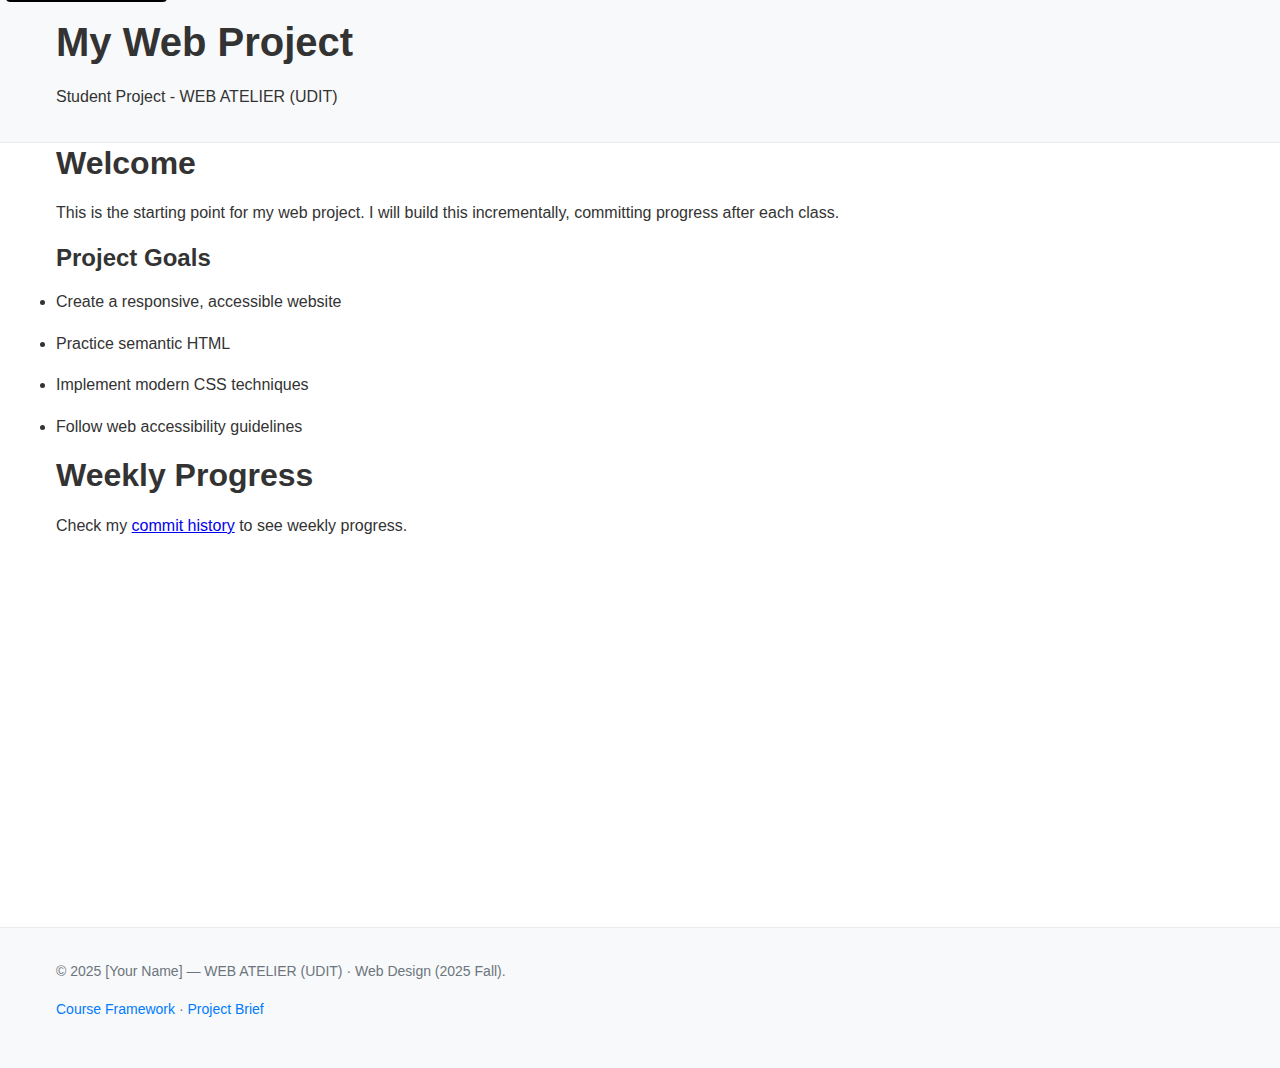
<file: index.html>
<!DOCTYPE html>
<html lang="en">
	<head>
		<!--
		  Este archivo HTML es la estructura principal de la página web del proyecto.
		  Incluye las secciones básicas: encabezado, contenido principal y pie de página.
		  A continuación se explican las partes más importantes y se añaden sugerencias de mejora.
		-->
		<meta charset="UTF-8" />
		<!--
		  <meta name="viewport" ... />
		  Hace que la web sea responsive, adaptándose a diferentes tamaños de pantalla.
		-->
		<meta name="viewport" content="width=device-width, initial-scale=1.0" />
		<!--
		  <title>...</title>
		  Título que aparece en la pestaña del navegador.
		-->
		<title>My Web Project - WEB ATELIER (UDIT)</title>
		<!--
		  <meta name="description" ... />
		  Descripción para SEO y accesibilidad.
		-->
		<meta name="description" content="A student web project for WEB ATELIER (UDIT) course" />
		<!--
		  <link rel="stylesheet" ... />
		  Enlaza la hoja de estilos CSS para el diseño visual.
		-->
		<link rel="stylesheet" href="./assets/css/style.css" />
		<!--
		  Sugerencia: Añadir favicon para mejorar la identidad visual.
		  <link rel="icon" href="favicon.ico" />
		-->
		<meta name="description" content="Aprende HTML y desarrollo web con las mejores prácticas." />
		<meta name="keywords" content="HTML, CSS, desarrollo web, SEO, accesibilidad" />
		<meta name="author" content="Tu Nombre" />
		<meta name="robots" content="index, follow" />
	</head>
	<body>
		<!--
		  Enlace de salto para accesibilidad, permite a usuarios de teclado ir directo al contenido principal.
		-->
		<a href="#main" class="skip-link">Skip to main content</a>

		<header>
			<div class="container">
				<!--
				  Título principal del sitio.
				-->
				<h1>My Web Project</h1>
				<p>Student Project - WEB ATELIER (UDIT)</p>
			</div>
		</header>

		<main id="main" class="container">
			<section>
				<h2>Welcome</h2>
				<p>
					This is the starting point for my web project. I will build this incrementally, committing progress after each
					class.
				</p>

				<h3>Project Goals</h3>
				<ul>
					<li>Create a responsive, accessible website</li>
					<li>Practice semantic HTML</li>
					<li>Implement modern CSS techniques</li>
					<li>Follow web accessibility guidelines</li>
				</ul>
			</section>

			<section>
				<h2>Weekly Progress</h2>
				<p>
					Check my
					<!--
					  Sugerencia: Reemplazar [username] y [project-repo] por los valores reales para que el enlace funcione.
					-->
					<a href="https://github.com/[username]/[project-repo]/commits/main">commit history</a>
					to see weekly progress.
				</p>
			</section>
		</main>

		<footer>
			<div class="container">
				<!--
				  Sugerencia: Reemplazar [Your Name] por tu nombre real.
				-->
				<p>© 2025 [Your Name] — WEB ATELIER (UDIT) · Web Design (2025 Fall).</p>
				<p>
					<a href="https://github.com/ruvebal/web-atelier-udit">Course Framework</a>
					·
					<a href="project-brief.md">Project Brief</a>
				</p>
			</div>
		</footer>

		<!--
		  Enlace al archivo JavaScript principal. Sugerencia: Añadir funcionalidades interactivas en assets/js/main.js.
		-->
		<script src="assets/js/main.js"></script>
	</body>
</html>
</file>
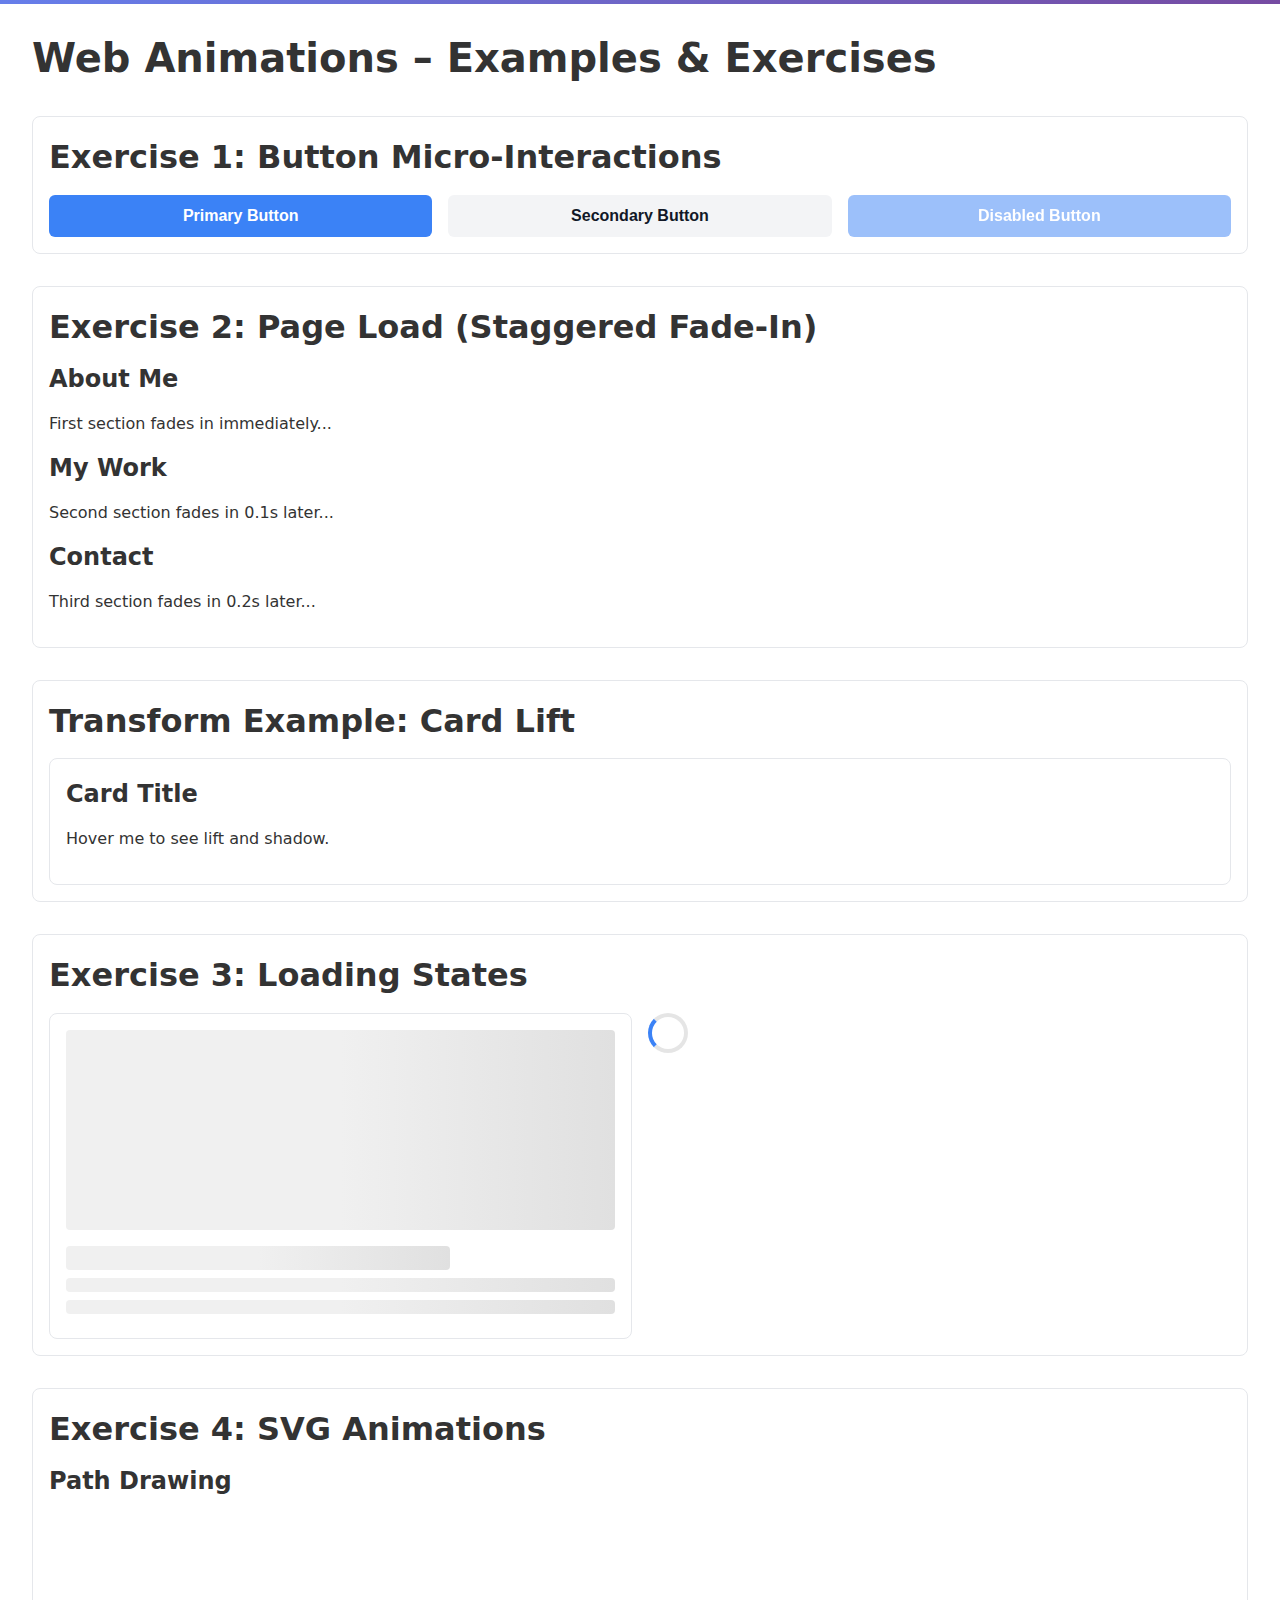
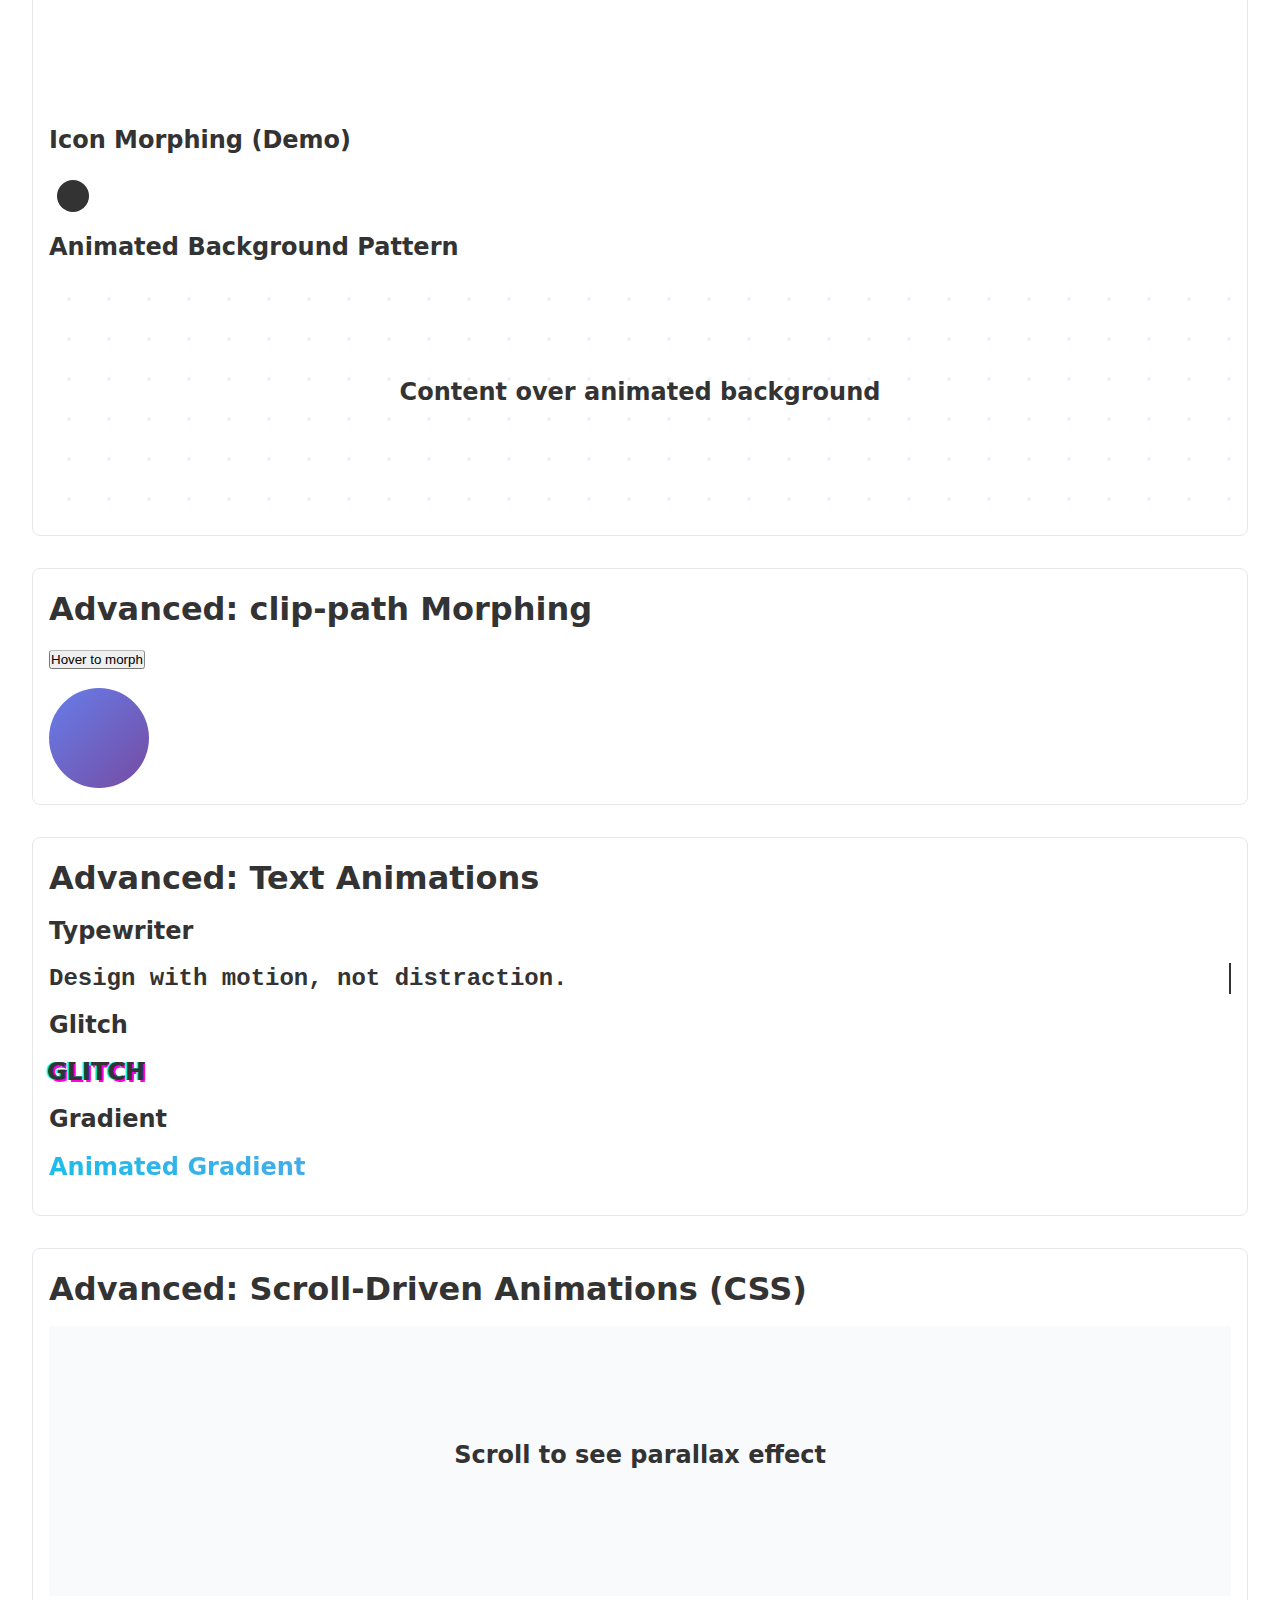
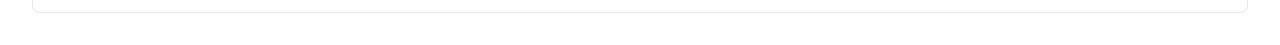
<file: animations/index.html>
<!DOCTYPE html>
<html lang="en">
	<head>
		<meta charset="utf-8" />
		<meta name="viewport" content="width=device-width, initial-scale=1" />
		<title>Web Animations Lesson – Examples & Exercises</title>
		<link rel="stylesheet" href="../assets/css/index.css" />
		<link rel="stylesheet" href="../assets/css/animations.css" />
		<style>
			/* Demo layout styles only (non-lesson). These scaffold the page (spacing, grid, card) for the showcase.
			   All animation techniques and utilities are defined verbatim in animations.css to keep this file portable. */
			body {
				font-family: system-ui, -apple-system, Segoe UI, Roboto, Helvetica, Arial, sans-serif;
				margin: 2rem;
			}
			section.demo {
				margin: 2rem 0;
				padding: 1rem;
				border: 1px solid #e5e7eb;
				border-radius: 8px;
			}
			h2,
			h3 {
				margin: 0.25rem 0 1rem;
			}
			.grid {
				display: grid;
				gap: 1rem;
				grid-template-columns: repeat(auto-fit, minmax(240px, 1fr));
				align-items: start;
			}
			.card {
				padding: 1rem;
				border: 1px solid #e5e7eb;
				border-radius: 8px;
			}
		</style>
	</head>
	<body>
		<h1>Web Animations – Examples & Exercises</h1>

		<section class="demo" id="ex1">
			<h2>Exercise 1: Button Micro-Interactions</h2>
			<div class="grid">
				<button class="btn btn-primary">Primary Button</button>
				<button class="btn btn-secondary">Secondary Button</button>
				<button class="btn btn-primary" disabled>Disabled Button</button>
			</div>
		</section>

		<section class="demo" id="ex2">
			<h2>Exercise 2: Page Load (Staggered Fade-In)</h2>
			<section class="content-section">
				<h3>About Me</h3>
				<p>First section fades in immediately...</p>
			</section>
			<section class="content-section">
				<h3>My Work</h3>
				<p>Second section fades in 0.1s later...</p>
			</section>
			<section class="content-section">
				<h3>Contact</h3>
				<p>Third section fades in 0.2s later...</p>
			</section>
		</section>

		<section class="demo" id="transform-card">
			<h2>Transform Example: Card Lift</h2>
			<article class="card">
				<h3>Card Title</h3>
				<p>Hover me to see lift and shadow.</p>
			</article>
		</section>

		<section class="demo" id="ex3">
			<h2>Exercise 3: Loading States</h2>
			<div class="grid">
				<article class="skeleton-card">
					<div class="skeleton skeleton-image"></div>
					<div class="skeleton skeleton-title"></div>
					<div class="skeleton skeleton-text"></div>
					<div class="skeleton skeleton-text"></div>
				</article>
				<div>
					<div class="spinner" role="status" aria-label="Loading content"></div>
					<p class="sr-only">Loading content, please wait...</p>
				</div>
			</div>
		</section>

		<section class="demo" id="ex4">
			<h2>Exercise 4: SVG Animations</h2>
			<h3>Path Drawing</h3>
			<svg class="logo-animated" width="200" height="200" viewBox="0 0 200 200">
				<path
					class="logo-path"
					d="M 50 100 Q 100 50 150 100 T 250 100"
					fill="none"
					stroke="currentColor"
					stroke-width="3" />
			</svg>
			<h3>Icon Morphing (Demo)</h3>
			<svg class="icon-morph" width="48" height="48" viewBox="0 0 24 24">
				<circle class="circle-to-square" cx="12" cy="12" r="8" fill="currentColor" />
			</svg>
			<h3>Animated Background Pattern</h3>
			<div class="hero-section" style="height: 200px">
				<svg class="bg-pattern" width="100%" height="100%">
					<defs>
						<pattern id="grid" width="40" height="40" patternUnits="userSpaceOnUse">
							<circle cx="20" cy="20" r="2" fill="rgba(59, 130, 246, 0.1)" />
						</pattern>
					</defs>
					<rect width="100%" height="100%" fill="url(#grid)" />
				</svg>
				<h3>Content over animated background</h3>
			</div>
		</section>

		<section class="demo" id="clip-path">
			<h2>Advanced: clip-path Morphing</h2>
			<button class="morph-button">Hover to morph</button>
			<div class="shape" style="margin-top: 1rem"></div>
		</section>

		<section class="demo" id="text-animations">
			<h2>Advanced: Text Animations</h2>
			<h3>Typewriter</h3>
			<h3 class="typewriter">Design with motion, not distraction.</h3>
			<h3>Glitch</h3>
			<h3 class="glitch" data-text="GLITCH">GLITCH</h3>
			<h3>Gradient</h3>
			<h3 class="gradient-text">Animated Gradient</h3>
		</section>

		<section class="demo" id="scroll-driven">
			<h2>Advanced: Scroll-Driven Animations (CSS)</h2>
			<div class="hero" style="height: 30vh; background: #f8fafc; display: grid; place-items: center">
				<h3>Scroll to see parallax effect</h3>
			</div>
			<div class="reading-progress"></div>
		</section>
	</body>
</html>
</file>
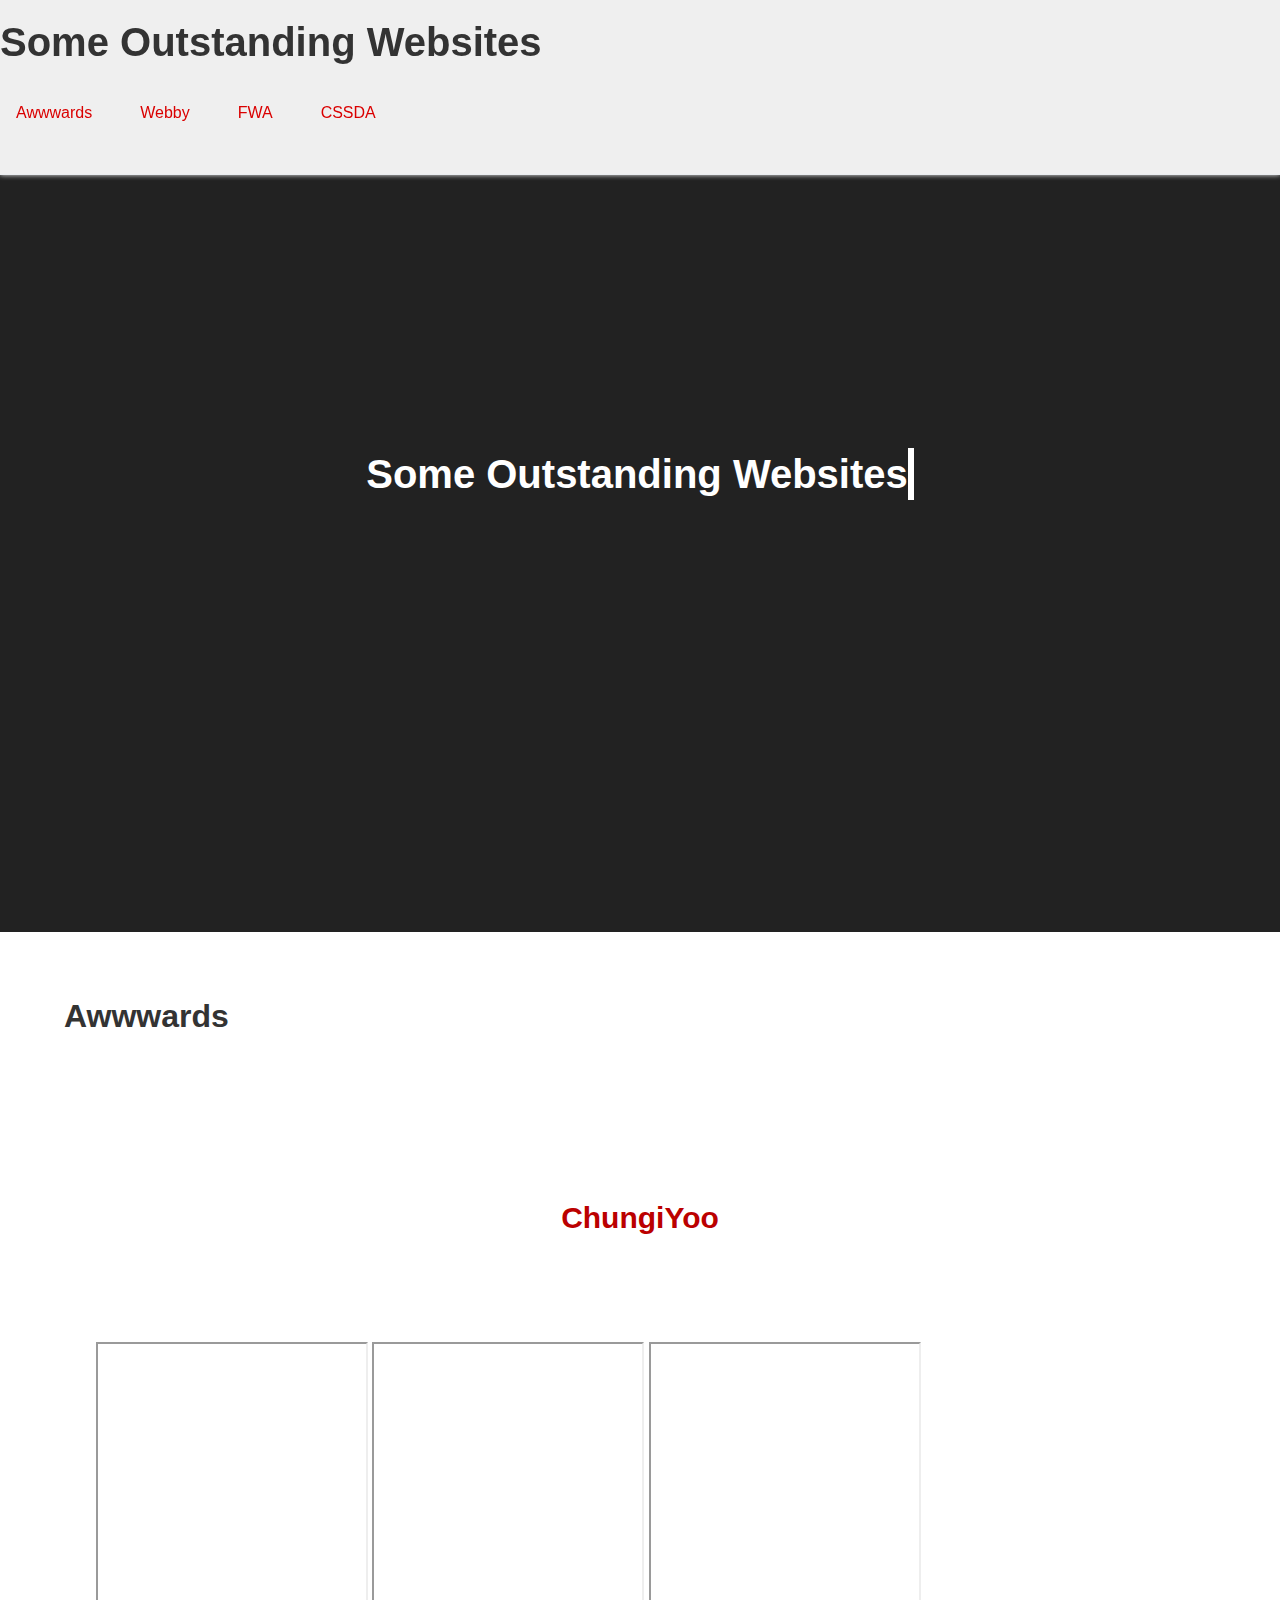
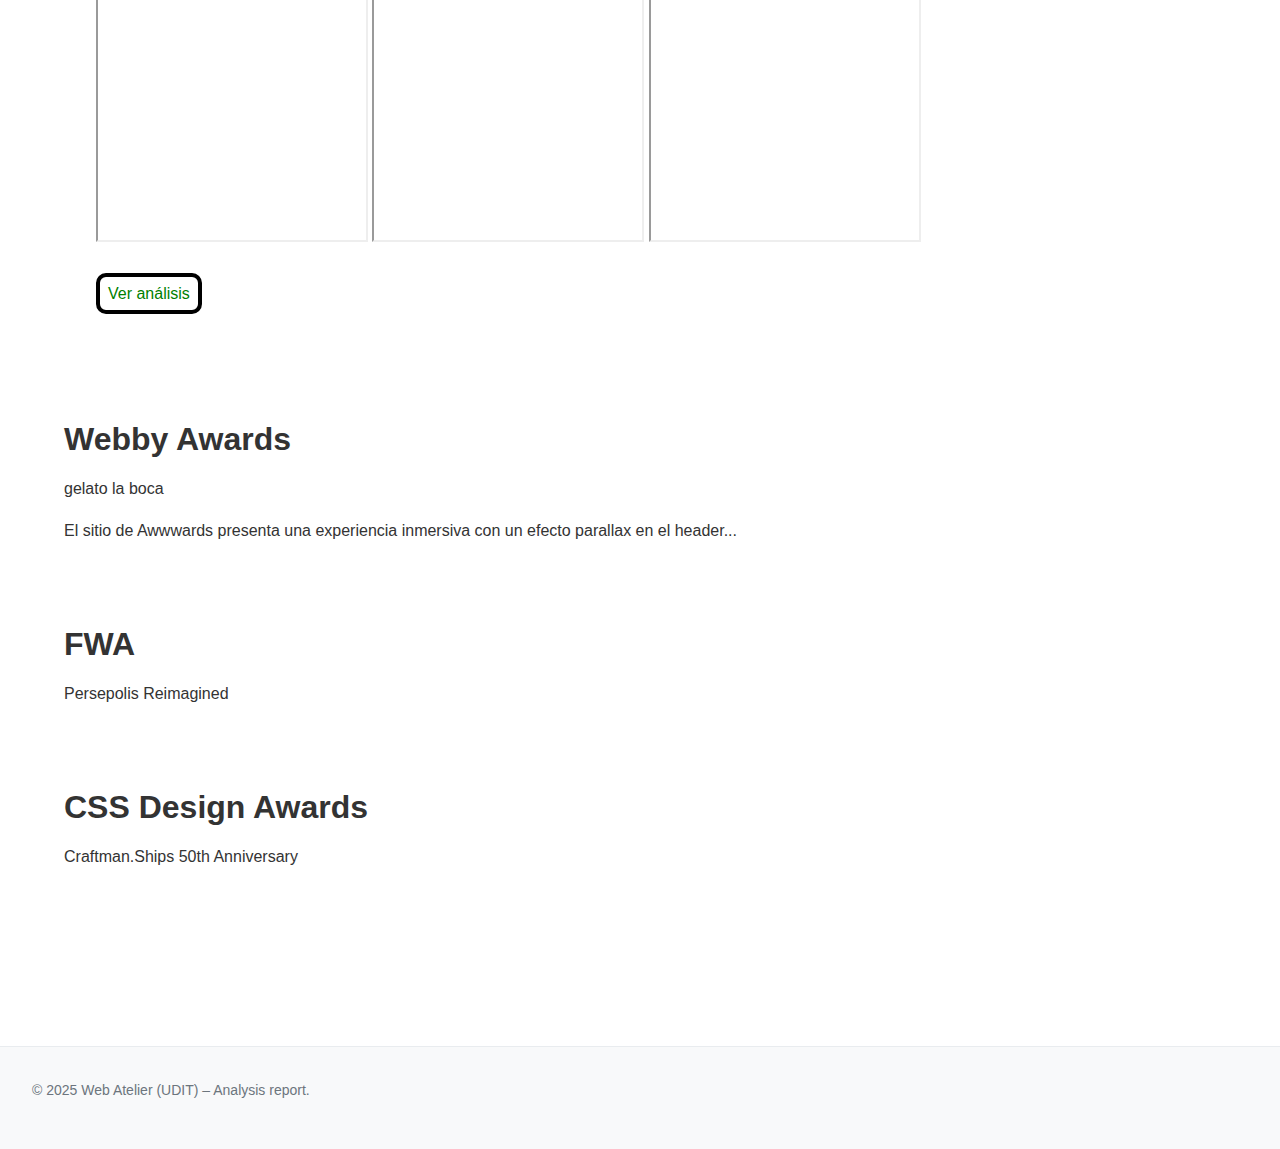
<file: Copy/index.html>
<!DOCTYPE html>
<html lang="en">
  <head>
    <meta charset="UTF-8" />
    <meta name="viewport" content="width=device-width, initial-scale=1.0" />
    <title>Some Outstanding Webs UTF-8 Analysis of Award-Winning Sites</title>
    <link
      href="https://cdn.jsdelivr.net/npm/bootstrap@5.3.8/dist/css/bootstrap.min.css"
      rel="stylesheet"
      integrity="sha384-sRIl4kxILFvY47J16cr9ZwB07vP4J8+LH7qKQnuqkuIAvNWLzeN8tE5YBujZqJLB"
      crossorigin="anonymous"
    />
    <link
      rel="stylesheet"
      href="https://cdn.jsdelivr.net/npm/bootstrap-icons@1.13.1/font/bootstrap-icons.min.css"
    />
    <link rel="stylesheet" href="/assets/css2/index.css" />
    <link rel="stylesheet" href="/assets/css2/sow.css" />
  </head>
  <body>
    <header>
      <h1>Some Outstanding Websites</h1>
      <nav>
        <!-- Fixed navigation menu -->
        <ul>
          <li><a href="#site-awwwards">Awwwards</a></li>
          <li><a href="#site-webby">Webby</a></li>
          <li><a href="#site-fwa">FWA</a></li>
          <li><a href="#site-cssda">CSSDA</a></li>
        </ul>
      </nav>
    </header>

    <main>
      <section class="cover">
        <h1 class="title">Some Outstanding Websites</h1>
      </section>
      <section>
        <!-- Individual sections for each site -->
        <section id="site-awwwards">
          <h2>Awwwards</h2>
          <!-- Analysis content for the Awwwards site -->

          <section>
            <h3 class="titulo-personalizado">ChungiYoo</h3>

            <div class="row">
              <iframe
                src="https://www.chungiyoo.com/works/illustrations"
                title="Sitio ChungiYoo illustrations"
                width="25%"
                height="500"
                loading="lazy"
                class="col"
              ></iframe>

              <iframe
                src="https://www.chungiyoo.com"
                title="Sitio ChungiYoo"
                width="25%"
                height="500"
                loading="lazy"
                class="col"
              ></iframe>

              <iframe
                src="https://www.chungiyoo.com/works"
                title="Sitio ChungiYoo works"
                width="25%"
                height="500"
                loading="lazy"
                class="col"
              ></iframe>
            </div>

            <div class="row">
              <div class="col">
                <a href="chungyoo.html" class="button-analysis">Ver análisis</a>
              </div>
            </div>
          </section>
        </section>

        <section id="site-webby">
          <h2>Webby Awards</h2>
          <!-- Analysis content for the Webby site -->
          <p>gelato la boca</p>
          <div class="analysis-text">
            <p>
              El sitio de Awwwards presenta una experiencia inmersiva con un
              efecto parallax en el header...
            </p>
            <!-- más párrafos -->
          </div>
        </section>

        <section id="site-fwa">
          <h2>FWA</h2>
          <!-- Analysis content for the FWA site -->
          <p>Persepolis Reimagined</p>
        </section>

        <section id="site-cssda">
          <h2>CSS Design Awards</h2>
          <!-- Analysis content for the CSS Design Awards site -->
          <p>Craftman.Ships 50th Anniversary</p>
        </section>
        <!-- More sections for FWA, CSS Design Awards, etc. -->
      </section>
    </main>

    <footer>
      <p>© 2025 Web Atelier (UDIT) – Analysis report.</p>
    </footer>
  </body>
</html>
</file>
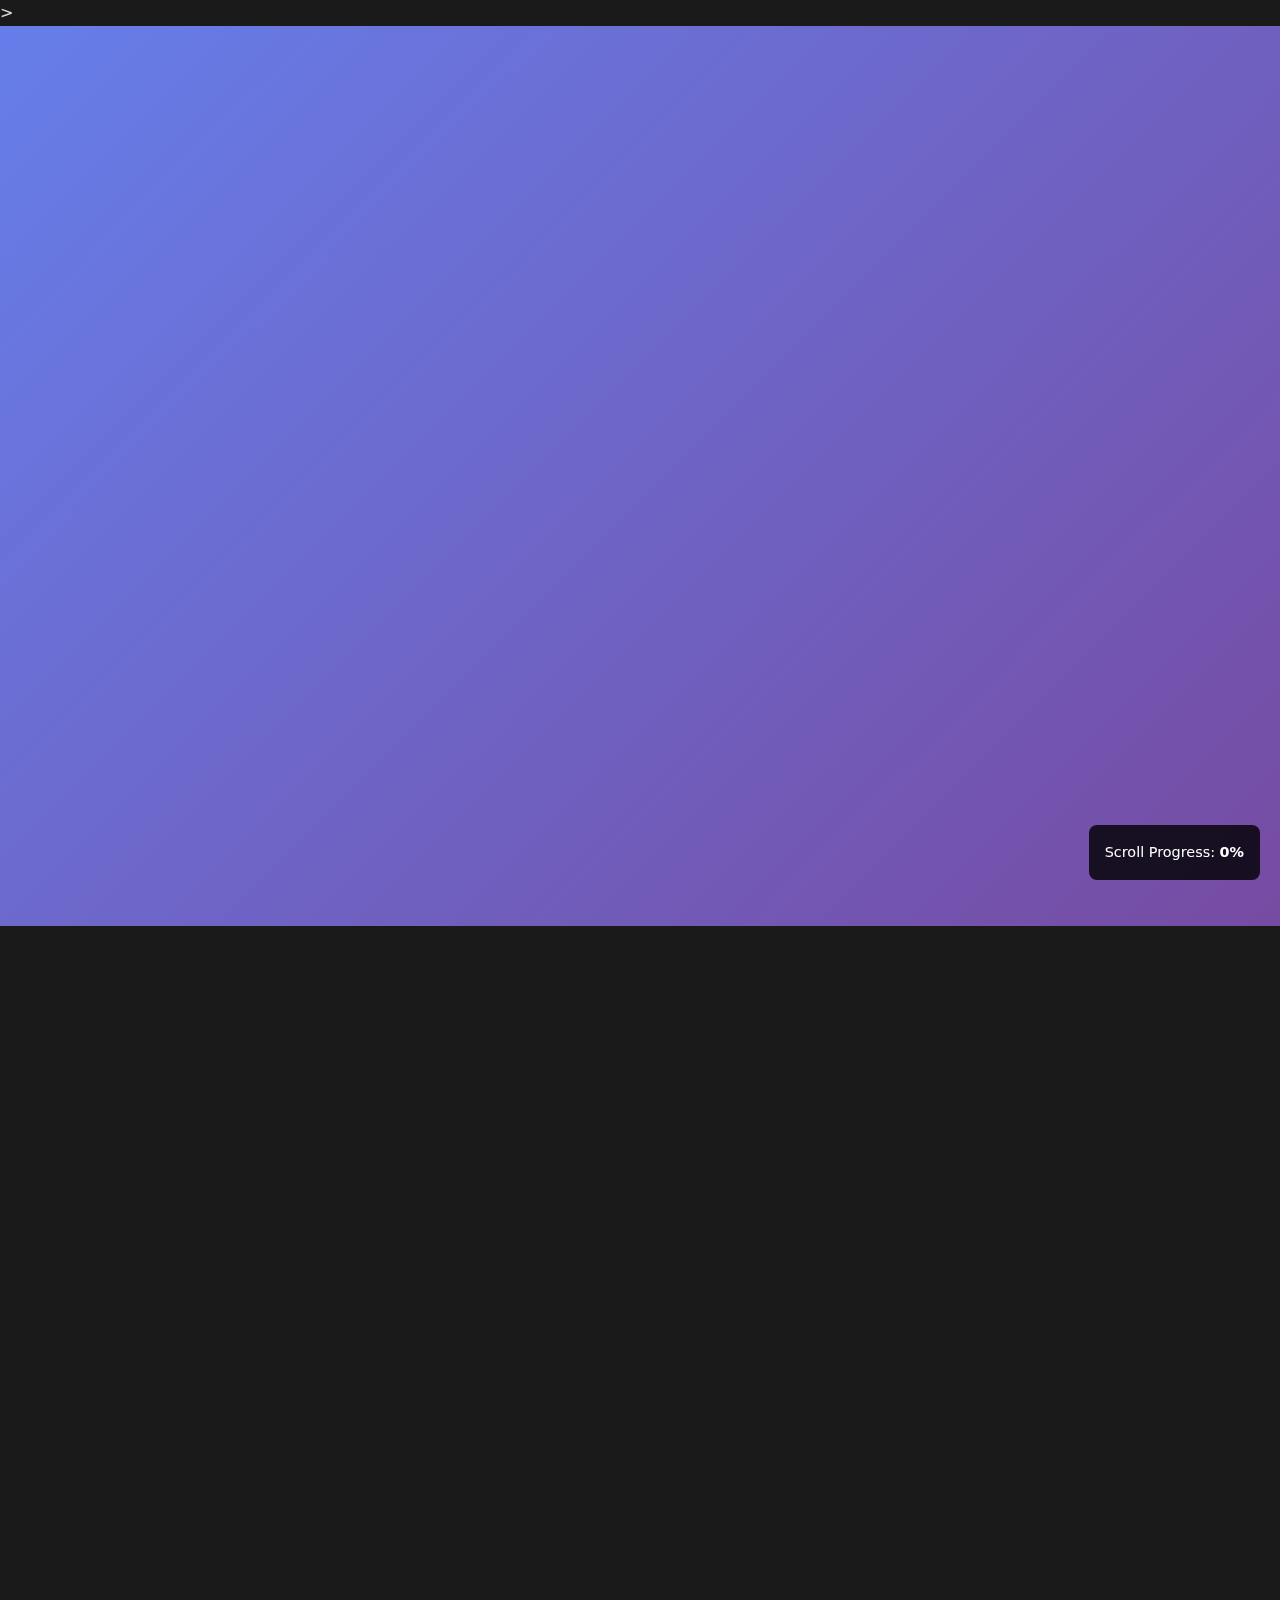
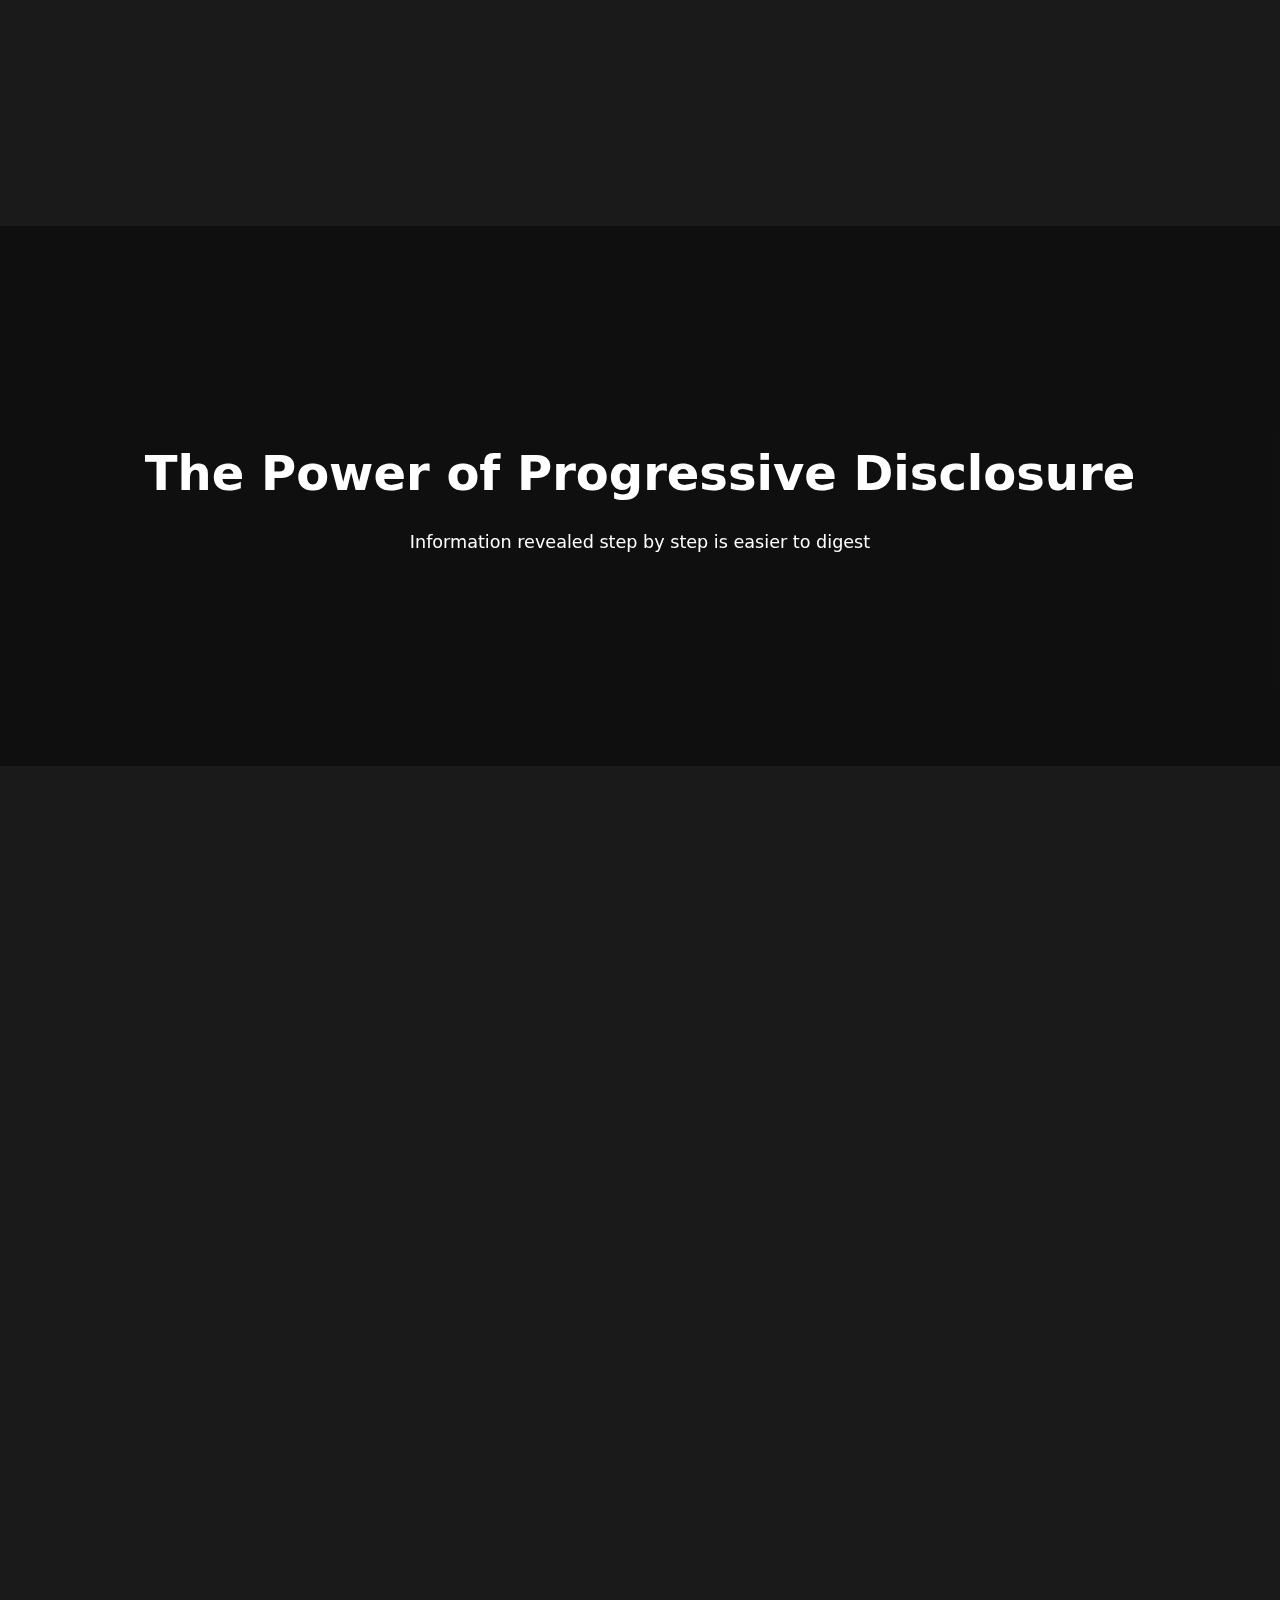
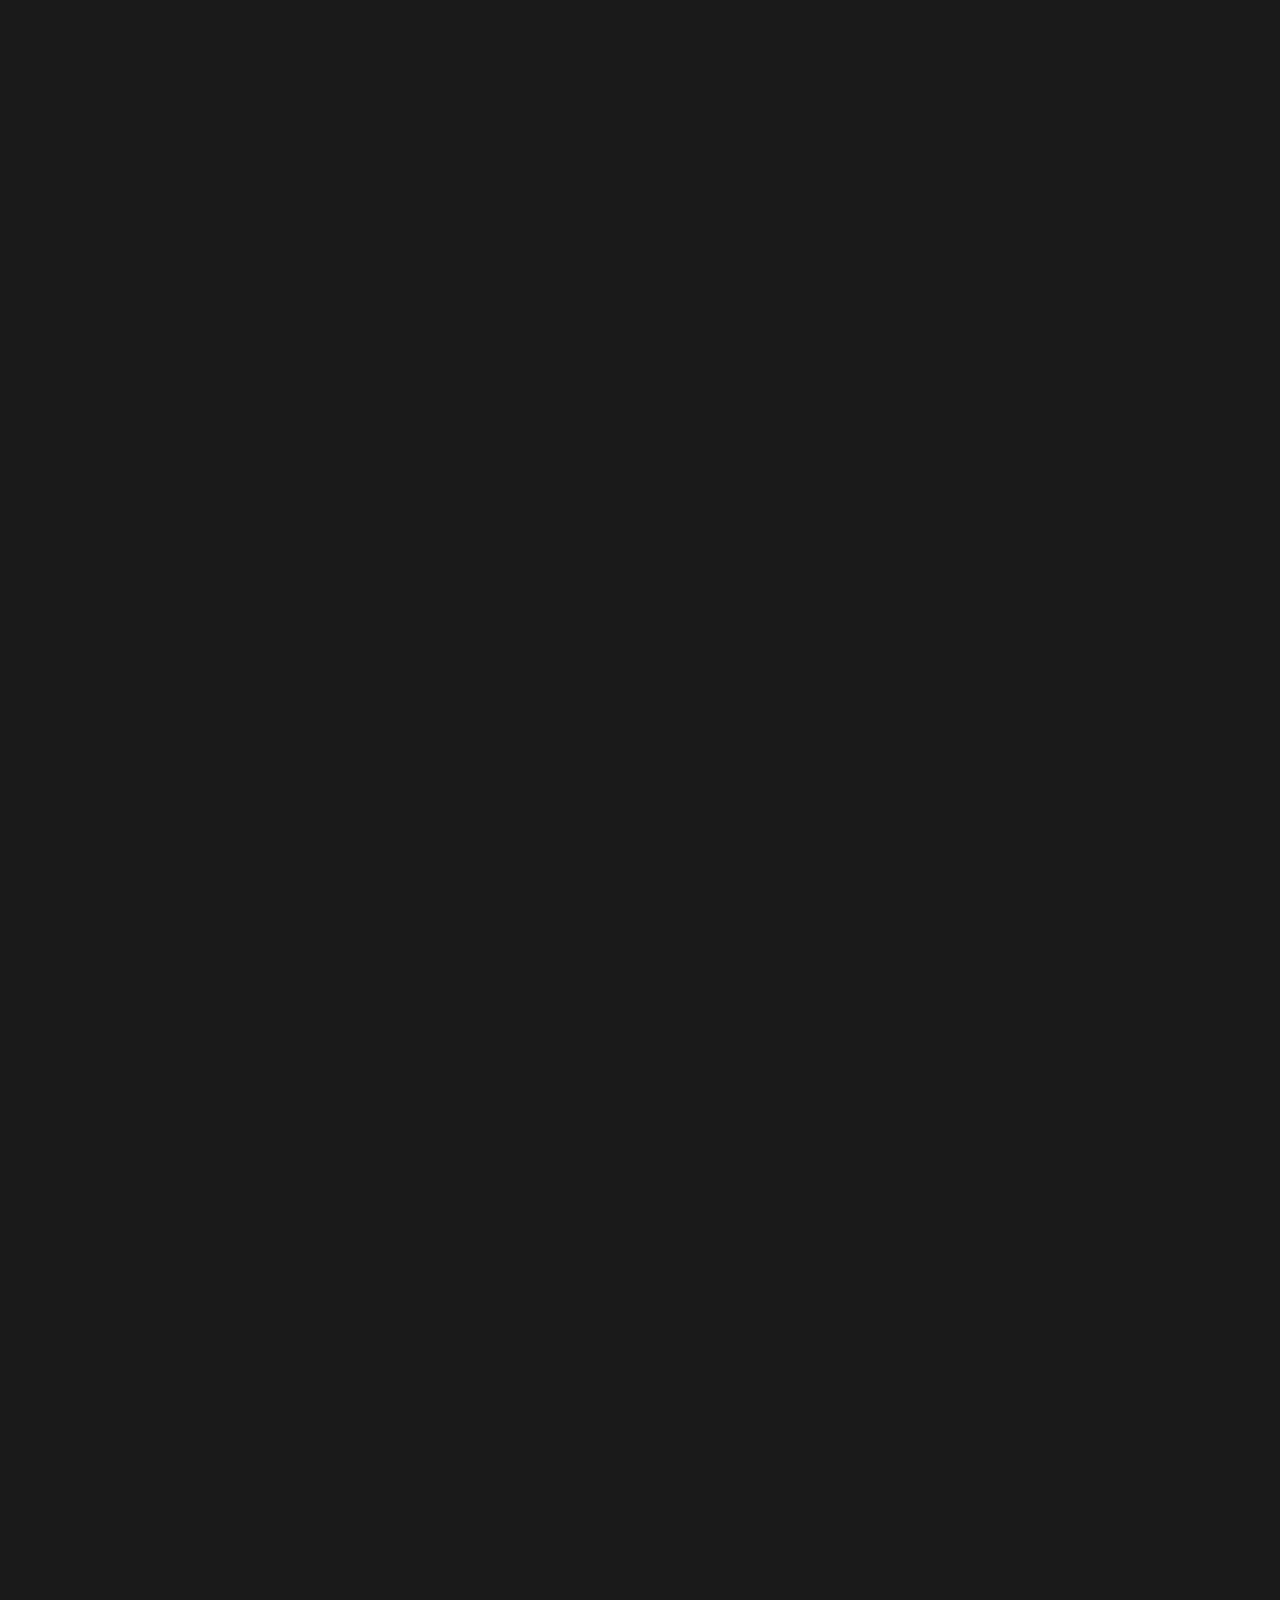
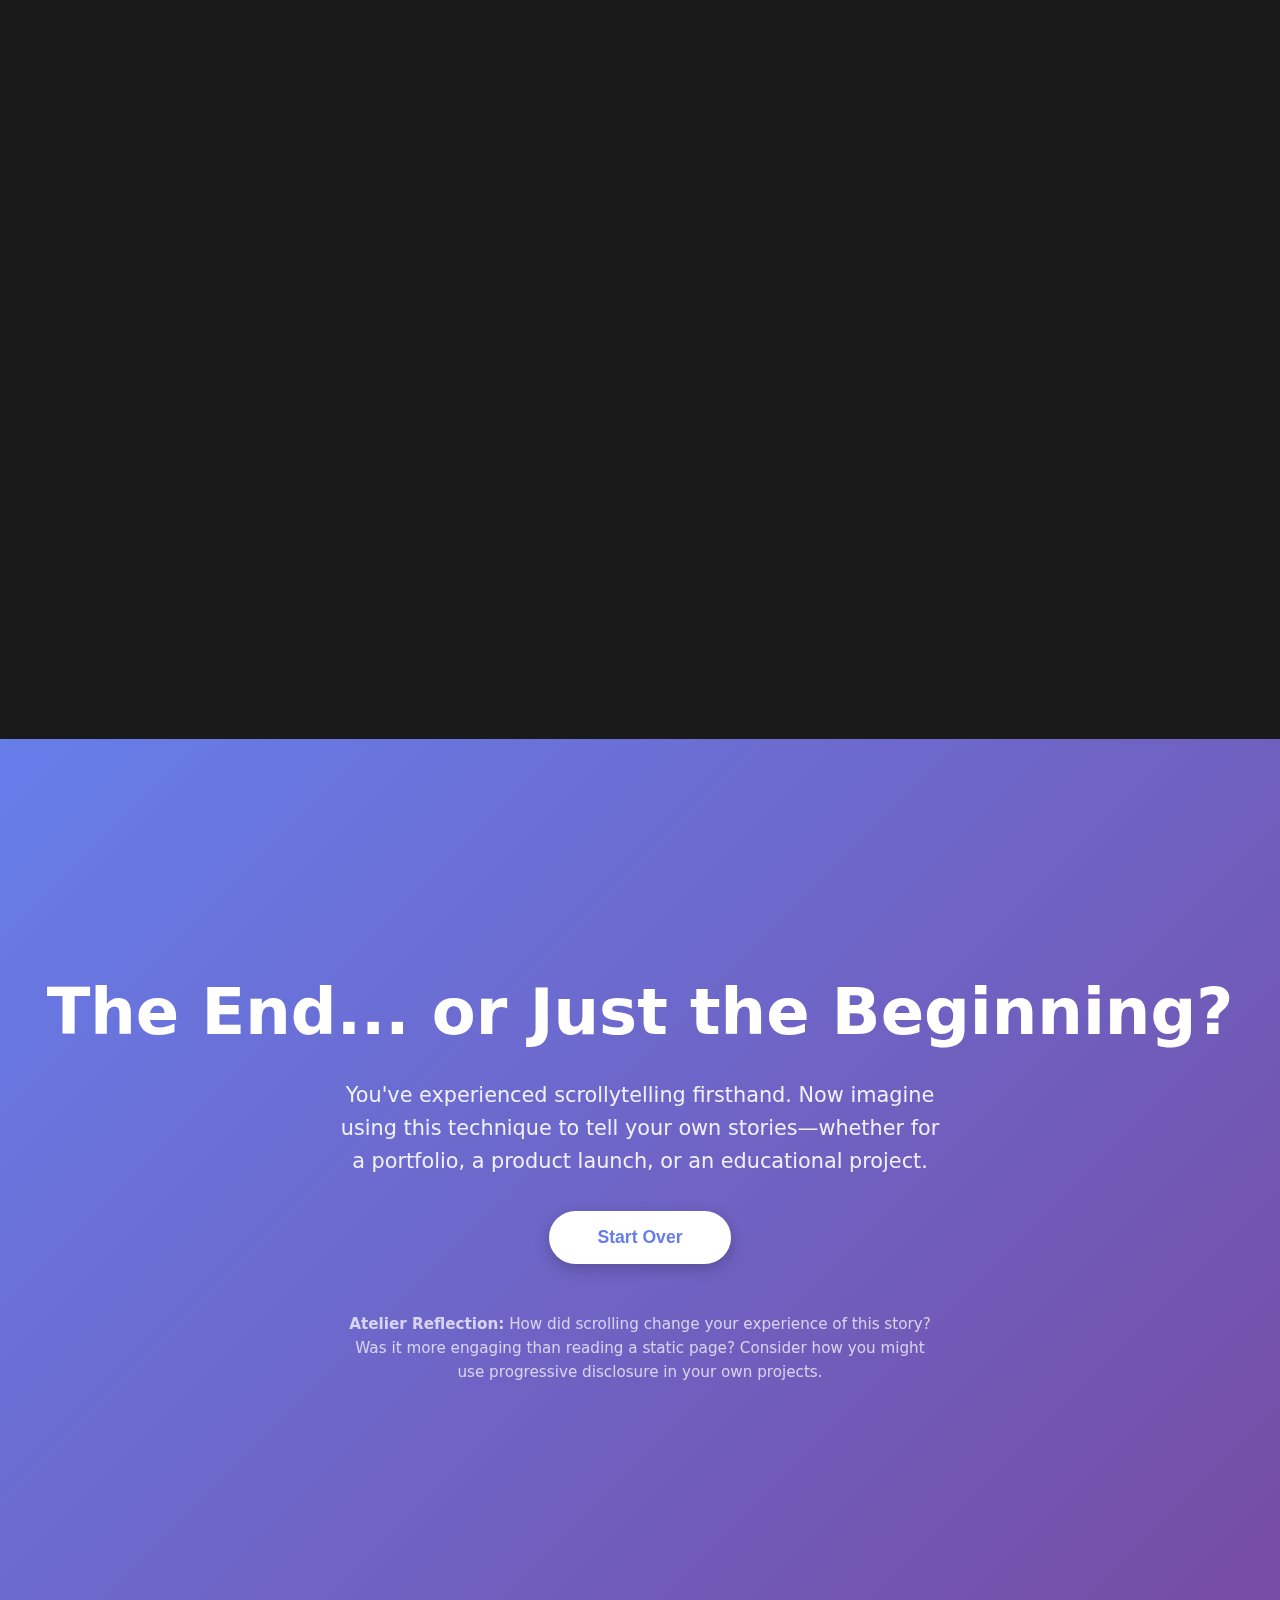
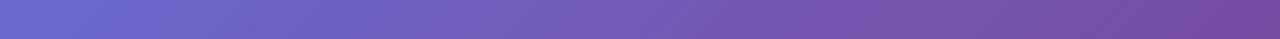
<file: design-trends/index.html>
<!DOCTYPE html>
<html lang="en">
	<head>
		<meta charset="UTF-8" />
		<meta name="viewport" content="width=device-width, initial-scale=1.0" />

		<meta name="description" content="Aprende HTML y desarrollo web con las mejores prácticas." />
		<meta name="keywords" content="HTML, CSS, desarrollo web, SEO, accesibilidad" />
		<meta name="author" content="Tu Nombre" />
		<meta name="robots" content="noindex" />

		<title>WebApp Design UDIT</title>
		<link rel="stylesheet" href="../assets/css/design-trends.css" />

		<!--Sólo cargo el barrel file-->>
		<link rel="apple-touch-icon" sizes="180x180" href="../assets/icons/apple-touch-icon.png" />
		<link rel="manifest" href="../manifest.json" />
	</head>
<body>
    <div class="hero">
        <div>
            <h1>📜 Scrollytelling</h1>
            <p>Stories That Unfold As You Scroll<br>Experience Interactive Narrative Design</p>
            <div class="scroll-indicator">
                ↓ Scroll down to begin the story ↓
            </div>
        </div>
    </div>
    <div class="story-section chapter-1" data-observe="">
        <div class="story-content">
            <h2>Chapter 1: The Beginning</h2>
            <p style="font-size: 1.2rem; line-height: 1.8;">Scrollytelling combines scrolling with storytelling. As users scroll, content is revealed, animated, or transformed—creating an engaging narrative experience.</p>
            
            <div class="stat-display">
                <div class="stat-item">
                    <span class="stat-number">3x</span>
                    <span class="stat-label">More Engaging</span>
                </div>
                <div class="stat-item">
                    <span class="stat-number">70%</span>
                    <span class="stat-label">Longer Sessions</span>
                </div>
                <div class="stat-item">
                    <span class="stat-number">2x</span>
                    <span class="stat-label">Better Retention</span>
                </div>
            </div>
            <p>Traditional web pages present all information at once. Scrollytelling reveals information progressively, guiding users through a curated journey.</p>
        </div>
    </div>
    <div class="parallax-section">
        <div class="parallax-content">
            <h3>The Power of Progressive Disclosure</h3>
            <p style="font-size: 1.1rem;">Information revealed step by step is easier to digest</p>
        </div>
    </div>
    <div class="story-section chapter-2" data-observe="">
        <div class="story-content">
            <h2>Chapter 2: The Techniques</h2>
            <p style="font-size: 1.2rem; margin-bottom: 2rem;">Scrollytelling uses several techniques to create engaging experiences:</p>

            <div class="interactive-cards">
                <div class="card">
                    <h4>Fade In</h4>
                    <p>Elements appear as they enter the viewport, creating a sense of discovery.</p>
                </div>
                <div class="card">
                    <h4>Parallax</h4>
                    <p>Different layers move at different speeds, creating depth and dimension.</p>
                </div>
                <div class="card">
                    <h4>Triggered Animations</h4>
                    <p>Actions occur when users reach specific scroll positions.</p>
                </div>
            </div>

            <p style="margin-top: 2rem;">These techniques work together to create a cohesive narrative flow.</p>
        </div>
    </div>

    <div class="story-section chapter-1" data-observe="">
        <div class="story-content">
            <h2>Timeline Example</h2>
            <p style="font-size: 1.2rem; margin-bottom: 2rem;">Perfect for showing process, history, or journey:</p>

            <div class="timeline">
                <div class="timeline-item">
                    <div class="timeline-dot"></div>
                    <div class="timeline-content">
                        <h4>Step 1: Plan</h4>
                        <p>Define your narrative structure and key moments you want to highlight.</p>
                    </div>
                </div>
                <div class="timeline-item">
                    <div class="timeline-dot"></div>
                    <div class="timeline-content">
                        <h4>Step 2: Design</h4>
                        <p>Create visual assets and determine animation triggers for each section.</p>
                    </div>
                </div>
                <div class="timeline-item">
                    <div class="timeline-dot"></div>
                    <div class="timeline-content">
                        <h4>Step 3: Implement</h4>
                        <p>Use Intersection Observer API or libraries like ScrollReveal to bring it to life.</p>
                    </div>
                </div>
            </div>
        </div>
    </div>

    <div class="story-section chapter-3" data-observe="">
        <div class="story-content">
            <h2>Chapter 3: Implementation</h2>
            <p style="font-size: 1.2rem; margin-bottom: 1.5rem;">Modern browsers provide the Intersection Observer API for detecting when elements enter the viewport:</p>

            <div style="background: rgba(0, 0, 0, 0.3); padding: 2rem; border-radius: 8px; margin: 2rem 0;">
                <pre style="color: #e0e0e0; overflow-x: auto;"><code>// Observe elements as they scroll into view
const observer = new IntersectionObserver((entries) =&gt; {
  entries.forEach(entry =&gt; {
    if (entry.isIntersecting) {
      entry.target.classList.add('visible');
    }
  });
}, { threshold: 0.2 });

// Observe all sections
document.querySelectorAll('[data-observe]')
  .forEach(section =&gt; observer.observe(section));</code></pre>
            </div>

            <div class="interactive-cards">
                <div class="card">
                    <h4>✅ Pros</h4>
                    <p>• Highly engaging<br>• Guides user attention<br>• Great for data stories<br>• Memorable experiences</p>
                </div>
                <div class="card">
                    <h4>⚠️ Cons</h4>
                    <p>• Can be heavy on resources<br>• Requires more dev time<br>• May confuse some users<br>• Needs good UX design</p>
                </div>
                <div class="card">
                    <h4>💡 Best For</h4>
                    <p>• Product launches<br>• Data journalism<br>• Portfolio showcases<br>• Educational content</p>
                </div>
            </div>
        </div>
    </div>

    <div class="final-section">
        <div class="final-content">
            <h2>The End... or Just the Beginning?</h2>
            <p>You've experienced scrollytelling firsthand. Now imagine using this technique to tell your own stories—whether for a portfolio, a product launch, or an educational project.</p>
            <button class="cta-button" onclick="scrollToTop()">Start Over</button>
            
            <p style="margin-top: 3rem; font-size: 0.95rem; opacity: 0.8;">
                <strong>Atelier Reflection:</strong> How did scrolling change your experience of this story? Was it more engaging than reading a static page? Consider how you might use progressive disclosure in your own projects.
            </p>
        </div>
    </div>

    <div class="info-overlay">
        <div>Scroll Progress: <strong><span id="progress">0</span>%</strong></div>
    </div>

    <script>
        // Intersection Observer for scroll-triggered animations
        const observerOptions = {
            threshold: 0.2,
            rootMargin: '0px 0px -100px 0px'
        };

        const observer = new IntersectionObserver((entries) => {
            entries.forEach(entry => {
                if (entry.isIntersecting) {
                    entry.target.classList.add('visible');
                }
            });
        }, observerOptions);

        // Observe all sections with data-observe attribute
        document.querySelectorAll('[data-observe]').forEach(section => {
            observer.observe(section);
        });

        // Scroll progress indicator
        function updateProgress() {
            const windowHeight = window.innerHeight;
            const documentHeight = document.documentElement.scrollHeight;
            const scrollTop = window.scrollY;
            const scrollPercent = (scrollTop / (documentHeight - windowHeight)) * 100;
            
            document.getElementById('progress').textContent = Math.round(scrollPercent);
        }

        window.addEventListener('scroll', updateProgress);
        updateProgress();

        // Scroll to top function
        function scrollToTop() {
            window.scrollTo({
                top: 0,
                behavior: 'smooth'
            });
        }

        // Add smooth scroll behavior
        document.documentElement.style.scrollBehavior = 'smooth';
    </script>

</body>
</html>
</file>
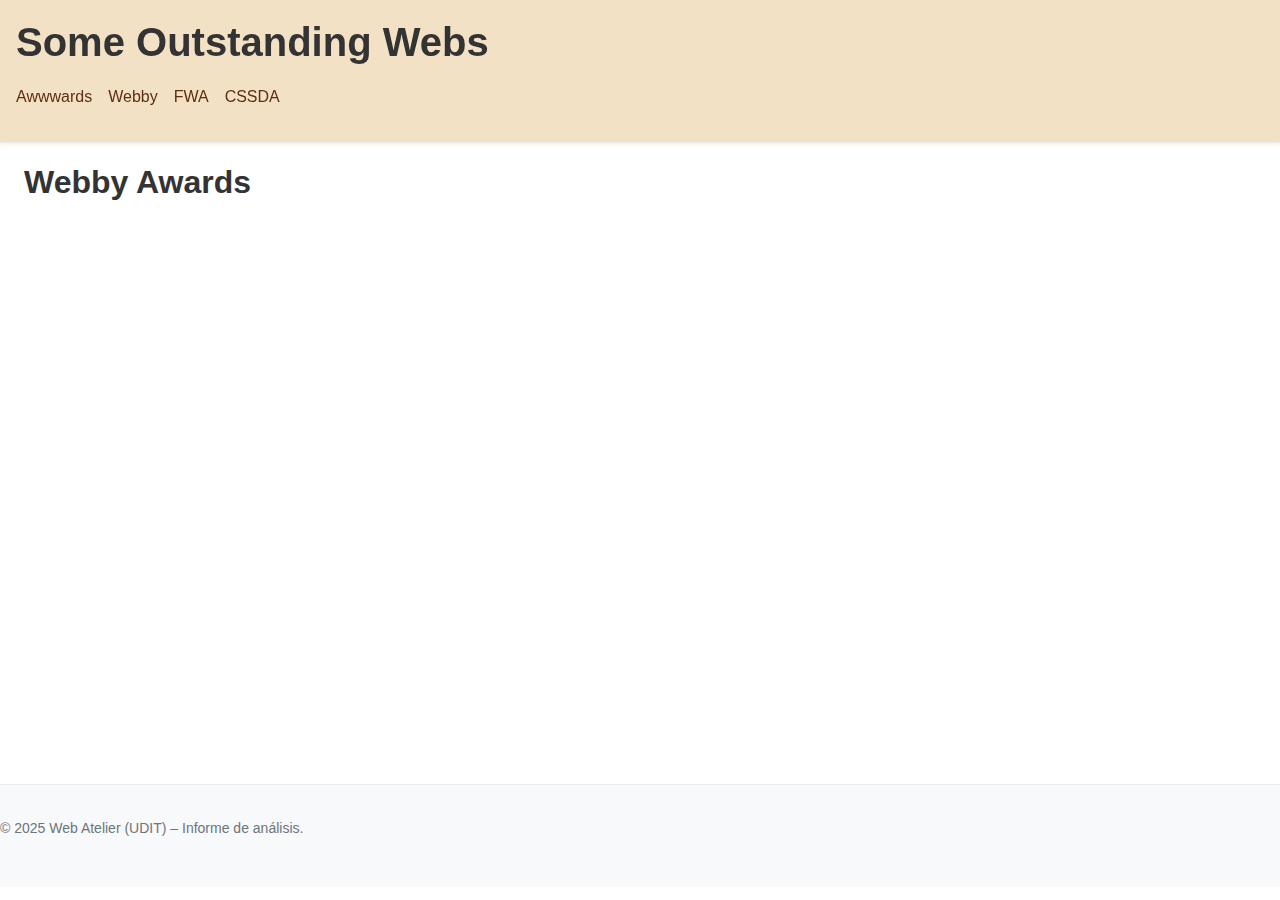
<file: sow/index.html>
<!DOCTYPE html>
<html lang="es">
	<head>
		<meta charset="UTF-8" />
		<meta name="viewport" content="width=device-width, initial-scale=1.0" />
		<title>Some Outstanding Webs – Análisis de Sitios Premiados</title>
		<link rel="stylesheet" href="../assets/css/index.css" />
		<link rel="stylesheet" href="../assets/css/sow.css" />
	</head>
	<body>
		<header>
			<h1>Some Outstanding Webs</h1>
			<nav>
				<!-- Menú de navegación fijo -->
				<ul>
					<li><a href="#site-awwwards">Awwwards</a></li>
					<li><a href="#site-webby">Webby</a></li>
					<li><a href="#site-fwa">FWA</a></li>
					<li><a href="#site-cssda">CSSDA</a></li>
				</ul>
			</nav>
		</header>

		<main>
			<!-- Secciones individuales para cada sitio -->
			<section id="site-awwwards">
				<h2>Awwwards</h2>
				<!-- Contenido de análisis del sitio Awwwards -->
			</section>

			<section id="site-webby">
				<h2>Webby Awards</h2>
				<!-- Contenido de análisis del sitio Webby -->
			</section>

			<!-- Más secciones para FWA, CSS Design Awards, etc. -->
		</main>

		<footer>
			<p>© 2025 Web Atelier (UDIT) – Informe de análisis.</p>
		</footer>
	</body>
</html>
</file>
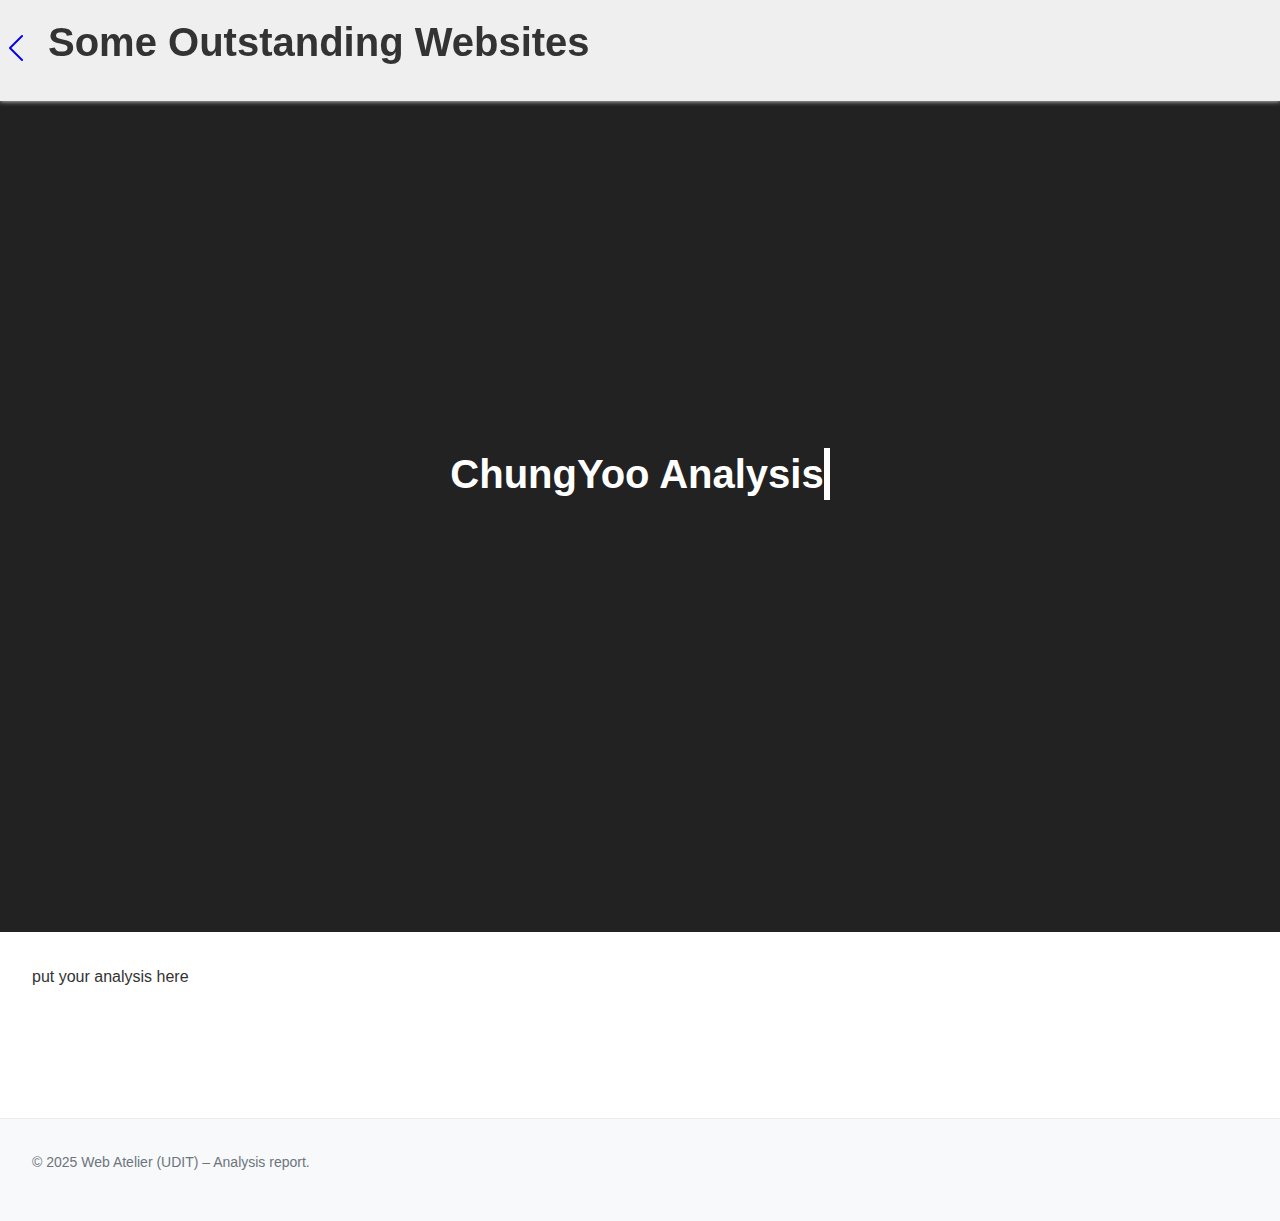
<file: Copy/chungyoo.html>
<!DOCTYPE html>
<html lang="en">
  <head>
    <meta charset="UTF-8" />
    <meta name="viewport" content="width=device-width, initial-scale=1.0" />
    <title>ChungYoo Analysis</title>
    <link
      href="https://cdn.jsdelivr.net/npm/bootstrap@5.3.8/dist/css/bootstrap.min.css"
      rel="stylesheet"
      integrity="sha384-sRIl4kxILFvY47J16cr9ZwB07vP4J8+LH7qKQnuqkuIAvNWLzeN8tE5YBujZqJLB"
      crossorigin="anonymous"
    />
    <link
      rel="stylesheet"
      href="https://cdn.jsdelivr.net/npm/bootstrap-icons@1.13.1/font/bootstrap-icons.min.css"
    />
    <link rel="stylesheet" href="/assets/css2/index.css" />
    <link rel="stylesheet" href="/assets/css2/sow.css" />
  </head>
  <body>
    <header class="header-bar">
      <a href="index.html" class="back-button"
        ><i class="bi bi-chevron-left"></i
      ></a>
      <h1>Some Outstanding Websites</h1>
    </header>

    <main>
      <section class="cover">
        <h1 class="title">ChungYoo Analysis</h1>
      </section>
      <section>put your analysis here</section>
    </main>

    <footer>
      <p>© 2025 Web Atelier (UDIT) – Analysis report.</p>
    </footer>
  </body>
</html>
</file>
<file: assets/css/animations.css>
/* Web Animations Lesson – Aggregated Styles for Examples & Exercises */

/* ====== Tokens ====== */
:root {
	--duration-instant: 100ms;
	--duration-fast: 200ms;
	--duration-normal: 300ms;
	--duration-slow: 500ms;
	--duration-slower: 800ms;

	--ease-in: cubic-bezier(0.4, 0, 1, 1);
	--ease-out: cubic-bezier(0, 0, 0.2, 1);
	--ease-in-out: cubic-bezier(0.4, 0, 0.2, 1);
	--ease-bounce: cubic-bezier(0.68, -0.55, 0.265, 1.55);
	--ease-elastic: cubic-bezier(0.68, -0.35, 0.265, 1.35);

	--color-primary: #3b82f6;
	--color-gray-100: #f3f4f6;
	--color-gray-700: #374151;
	--color-gray-900: #111827;
}

/* Respect motion preferences */
@media (prefers-reduced-motion: reduce) {
	*,
	*::before,
	*::after {
		animation-duration: 0.01ms !important;
		animation-iteration-count: 1 !important;
		transition-duration: 0.01ms !important;
	}
}

/* ====== Exercise 1: Button Micro-Interactions ====== */
.btn {
	position: relative;
	overflow: hidden;
	padding: 0.75rem 1.5rem;
	border: none;
	border-radius: 6px;
	font-size: 1rem;
	font-weight: 600;
	cursor: pointer;
	transition: transform var(--duration-fast) var(--ease-out), box-shadow var(--duration-fast) var(--ease-out);
}
.btn-primary {
	background-color: var(--color-primary);
	color: white;
}
.btn-secondary {
	background-color: var(--color-gray-100);
	color: var(--color-gray-900);
}

/* Hover lift */
.btn:hover:not(:disabled) {
	transform: translateY(-2px);
	box-shadow: 0 4px 12px rgba(0, 0, 0, 0.15);
}
/* Active press */
.btn:active:not(:disabled) {
	transform: translateY(0);
	transition-duration: var(--duration-instant);
}

/* Focus ring animation */
.btn:focus-visible {
	outline: 2px solid currentColor;
	outline-offset: 2px;
	animation: pulseRing 0.6s ease-out;
}
@keyframes pulseRing {
	0% {
		outline-offset: 2px;
	}
	100% {
		outline-offset: 6px;
		outline-color: transparent;
	}
}

/* Ripple (optional) */
.btn::after {
	content: '';
	position: absolute;
	inset: 0;
	background: rgba(255, 255, 255, 0.3);
	border-radius: inherit;
	transform: scale(0);
	opacity: 0;
}
.btn:active:not(:disabled)::after {
	animation: ripple 0.6s ease-out;
}
@keyframes ripple {
	0% {
		transform: scale(0);
		opacity: 1;
	}
	100% {
		transform: scale(1);
		opacity: 0;
	}
}

/* Disabled */
.btn:disabled {
	opacity: 0.5;
	cursor: not-allowed;
}

/* Reduced motion adjustments */
@media (prefers-reduced-motion: reduce) {
	.btn {
		transition-duration: 0.01ms !important;
	}
	.btn::after,
	.btn:focus-visible {
		animation: none !important;
	}
}

/* ====== Exercise 2: Page Load Staggered Fade-In ====== */
.content-section {
	animation: fadeInUp var(--duration-slow) var(--ease-out) backwards;
}
.content-section:nth-child(1) {
	animation-delay: 0.1s;
}
.content-section:nth-child(2) {
	animation-delay: 0.2s;
}
.content-section:nth-child(3) {
	animation-delay: 0.3s;
}
.content-section:nth-child(4) {
	animation-delay: 0.4s;
}
.content-section:nth-child(5) {
	animation-delay: 0.5s;
}
@keyframes fadeInUp {
	from {
		opacity: 0;
		transform: translateY(30px);
	}
	to {
		opacity: 1;
		transform: translateY(0);
	}
}

/* Optional JS enhancement CSS */
[data-animate] {
	opacity: 0;
	transform: translateY(30px);
}
[data-animate].animate-in {
	animation: fadeInUp 0.6s ease-out forwards;
}

/* ====== Transform Example: Card Lift ====== */
.card {
	transition: transform 0.3s cubic-bezier(0.34, 1.56, 0.64, 1), box-shadow 0.3s ease;
}
.card:hover {
	transform: translateY(-8px) scale(1.02);
	box-shadow: 0 20px 40px rgba(0, 0, 0, 0.15);
}

/* ====== Exercise 3: Skeleton & Spinner ====== */
/* Skeleton */
.skeleton {
	background: linear-gradient(90deg, #f0f0f0 25%, #e0e0e0 50%, #f0f0f0 75%);
	background-size: 200% 100%;
	animation: shimmer 1.5s ease-in-out infinite;
	border-radius: 4px;
}
@keyframes shimmer {
	0% {
		background-position: 200% 0;
	}
	100% {
		background-position: -200% 0;
	}
}
.skeleton-image {
	width: 100%;
	height: 200px;
}
.skeleton-title {
	width: 70%;
	height: 24px;
	margin: 1rem 0 0.5rem;
}
.skeleton-text {
	width: 100%;
	height: 14px;
	margin-bottom: 0.5rem;
}
.skeleton-card {
	padding: 1rem;
	border: 1px solid #e5e7eb;
	border-radius: 8px;
}
@media (prefers-reduced-motion: reduce) {
	.skeleton {
		animation: pulse 1.5s ease-in-out infinite;
	}
	@keyframes pulse {
		0%,
		100% {
			opacity: 1;
		}
		50% {
			opacity: 0.6;
		}
	}
}

/* Spinner */
.spinner {
	width: 40px;
	height: 40px;
	border: 4px solid rgba(0, 0, 0, 0.1);
	border-left-color: var(--color-primary);
	border-radius: 50%;
	animation: spin 1s linear infinite;
}
@keyframes spin {
	to {
		transform: rotate(360deg);
	}
}
.sr-only {
	position: absolute;
	width: 1px;
	height: 1px;
	padding: 0;
	margin: -1px;
	overflow: hidden;
	clip: rect(0, 0, 0, 0);
	white-space: nowrap;
	border: 0;
}
@media (prefers-reduced-motion: reduce) {
	.spinner {
		animation: pulse 1.5s ease-in-out infinite;
	}
}

/* ====== Exercise 4: SVG Animations ====== */
/* Path drawing */
.logo-path {
	stroke-dasharray: 1000;
	stroke-dashoffset: 1000;
	animation: draw 2s ease-out forwards;
}
@keyframes draw {
	to {
		stroke-dashoffset: 0;
	}
}
@media (prefers-reduced-motion: reduce) {
	.logo-path {
		animation: none;
		stroke-dashoffset: 0;
	}
}

/* Icon morphing (demo) */
.circle-to-square {
	animation: morph-shape 3s ease-in-out infinite;
	transform-origin: center;
}
@keyframes morph-shape {
	0%,
	100% {
		d: path('M12,4 a8,8 0 1,0 0,16 a8,8 0 1,0 0,-16');
	}
	50% {
		d: path('M4,4 h16 v16 h-16 z');
	}
}

/* Animated SVG background pattern */
.bg-pattern {
	position: absolute;
	inset: 0;
	z-index: -1;
	animation: pattern-slide 20s linear infinite;
}
@keyframes pattern-slide {
	to {
		transform: translate(40px, 40px);
	}
}
.hero-section {
	position: relative;
	min-height: 240px;
	display: flex;
	align-items: center;
	justify-content: center;
}

/* ====== Advanced: clip-path morph ====== */
.morph-button {
	clip-path: polygon(0 0, 100% 0, 100% 100%, 0 100%);
	transition: clip-path 0.5s var(--ease-in-out);
}
.morph-button:hover {
	clip-path: polygon(0 10%, 100% 0, 100% 90%, 0 100%);
}
.shape {
	width: 100px;
	height: 100px;
	background: linear-gradient(135deg, #667eea 0%, #764ba2 100%);
	clip-path: circle(50%);
	transition: clip-path 0.6s cubic-bezier(0.68, -0.55, 0.265, 1.55);
}
.shape:hover {
	clip-path: polygon(0 0, 100% 0, 100% 100%, 0 100%);
}

/* ====== Advanced: Text Animations ====== */
/* Typewriter */
.typewriter {
	font-family: monospace;
	overflow: hidden;
	border-right: 2px solid;
	white-space: nowrap;
	animation: typing 3.5s steps(40, end), blink-caret 0.75s step-end infinite;
}
@keyframes typing {
	from {
		width: 0;
	}
	to {
		width: 100%;
	}
}
@keyframes blink-caret {
	from,
	to {
		border-color: transparent;
	}
	50% {
		border-color: currentColor;
	}
}

/* Glitch */
.glitch {
	position: relative;
	animation: glitch 0.3s cubic-bezier(0.25, 0.46, 0.45, 0.94) both infinite;
}
.glitch::before,
.glitch::after {
	content: attr(data-text);
	position: absolute;
	inset: 0;
}
.glitch::before {
	left: 2px;
	text-shadow: -2px 0 #ff00de;
	clip: rect(24px, 550px, 90px, 0);
	animation: glitch-anim 2s infinite linear alternate-reverse;
}
.glitch::after {
	left: -2px;
	text-shadow: -2px 0 #00fff9, 2px 2px #ff00de;
	animation: glitch-anim 2s infinite linear alternate-reverse;
}
@keyframes glitch-anim {
	0% {
		clip: rect(13px, 9999px, 94px, 0);
	}
	5% {
		clip: rect(92px, 9999px, 61px, 0);
	}
	10% {
		clip: rect(69px, 9999px, 40px, 0);
	}
	100% {
		clip: rect(76px, 9999px, 19px, 0);
	}
}

/* Gradient text */
.gradient-text {
	background: linear-gradient(45deg, #12c2e9, #c471ed, #f64f59, #12c2e9);
	background-size: 300% 300%;
	background-clip: text;
	-webkit-background-clip: text;
	-webkit-text-fill-color: transparent;
	animation: gradientShift 3s ease infinite;
}
@keyframes gradientShift {
	0%,
	100% {
		background-position: 0% 50%;
	}
	50% {
		background-position: 100% 50%;
	}
}

/* ====== Advanced: Scroll-Driven Animations (CSS) ====== */
.hero {
	animation: parallax linear;
	animation-timeline: scroll();
}
@keyframes parallax {
	to {
		transform: translateY(50vh);
	}
}
.reading-progress {
	position: fixed;
	top: 0;
	left: 0;
	right: 0;
	height: 4px;
	background: linear-gradient(to right, #667eea, #764ba2);
	transform-origin: left;
	animation: progressBar linear;
	animation-timeline: scroll();
}
@keyframes progressBar {
	from {
		transform: scaleX(0);
	}
	to {
		transform: scaleX(1);
	}
}
</file>
<file: assets/css2/sow.css>
/* Header bar flex alignment */
.header-bar {
  display: flex;
  align-items: center;
  gap: 1rem;
}
.back-button {
  font-size: 2rem;
}
/* Sticky Menu */
header {
  background: #efefef;
  box-shadow: 0 0px 5px #efefef;
  position: fixed;
  top: 0;
  left: 5;
  width: 100%;
  z-index: 1000;
}
nav ul {
  list-style: none;
  margin: 0;
  padding: 0;
  display: flex;
}
nav ul li {
  margin-right: 1rem;
  padding: 1rem;
}
nav ul li a {
  text-decoration: none;
  color: #da0000;
}

/* Smooth Scrolling */
html {
  scroll-behavior: smooth;
}
nav ul li a:hover,
nav ul li a:focus {
  color: #007acc;
  outline: none;
}

/* (Optional) animated cover */
.cover {
  display: flex;
  justify-content: center;
  align-items: center;
  height: 100vh;
  background: #222;
  color: #fff;
}
.title {
  overflow: hidden;
  white-space: nowrap;
  border-right: 0.15em solid currentColor;
  animation: typing 3s steps(30, end) forwards,
    blink-caret 0.75s step-end infinite;
}

.titulo-personalizado {
  color: rgb(187, 0, 0);
  font-weight: bold;
  font-size: 30px;
  text-align: center;
  height: 0rem;
  padding: 7rem; /* espacio interno */
}

@keyframes typing {
  from {
    width: 0;
  }
  to {
    /* https://stackoverflow.com/a/79391822 */
    width: calc-size(auto, size);
  }
}
@keyframes blink-caret {
  50% {
    border-color: transparent;
  }
}

/* Section Styling */
section {
  padding: 2rem;
}
.row {
  padding: 1rem 0;
}

/* Analysis Summary Styling */
/* .analysis-text {
  columns: 1;
  column-gap: 2rem;
}
@media (min-width: 800px) {
  .analysis-text {
    columns: 2;
  }
} */
.button-analysis {
  border: 4px solid black;
  border-radius: 10px;
  padding: 0.5rem;
  text-decoration: none;
  color: green;
  text-align: center;
}
.button-analysis:hover {
  background-color: blue;
  color: white;
}
</file>
<file: assets/css/design-trends.css>
* {
            margin: 0;
            padding: 0;
            box-sizing: border-box;
        }

        body {
            font-family: system-ui, -apple-system, 'Segoe UI', Roboto, sans-serif;
            line-height: 1.6;
            background: #1a1a1a;
            color: #e0e0e0;
        }

        /* Hero section */
        .hero {
            min-height: 100vh;
            display: flex;
            align-items: center;
            justify-content: center;
            background: linear-gradient(135deg, #667eea 0%, #764ba2 100%);
            text-align: center;
            padding: 2rem;
        }

        .hero h1 {
            font-size: clamp(2.5rem, 7vw, 5rem);
            color: white;
            margin-bottom: 1rem;
            font-weight: 900;
            opacity: 0;
            transform: translateY(30px);
            animation: fadeInUp 1s ease forwards;
        }

        .hero p {
            font-size: clamp(1rem, 2vw, 1.5rem);
            color: rgba(255, 255, 255, 0.9);
            max-width: 600px;
            margin: 0 auto 2rem;
            opacity: 0;
            transform: translateY(30px);
            animation: fadeInUp 1s ease 0.3s forwards;
        }

        .scroll-indicator {
            color: white;
            font-size: 0.9rem;
            opacity: 0;
            animation: fadeInUp 1s ease 0.6s forwards, bounce 2s ease-in-out 1.6s infinite;
        }

        @keyframes fadeInUp {
            to {
                opacity: 1;
                transform: translateY(0);
            }
        }

        @keyframes bounce {
            0%, 100% { transform: translateY(0); }
            50% { transform: translateY(-10px); }
        }

        /* Story sections */
        .story-section {
            min-height: 100vh;
            display: flex;
            align-items: center;
            justify-content: center;
            padding: 4rem 2rem;
            position: relative;
            opacity: 0;
            transform: translateY(50px);
            transition: opacity 0.8s ease, transform 0.8s ease;
        }

        .story-section.visible {
            opacity: 1;
            transform: translateY(0);
        }

        .story-content {
            max-width: 800px;
            z-index: 2;
            position: relative;
        }

        /* Chapter 1 - The Beginning */
        .chapter-1 {
            background: linear-gradient(135deg, #2c3e50, #34495e);
        }

        .chapter-1 h2 {
            color: #3498db;
            font-size: clamp(2rem, 5vw, 3.5rem);
            margin-bottom: 1rem;
        }

        /* Chapter 2 - The Challenge */
        .chapter-2 {
            background: linear-gradient(135deg, #c0392b, #8e44ad);
        }

        .chapter-2 h2 {
            color: #e9a098;
            font-size: clamp(2rem, 5vw, 3.5rem);
            margin-bottom: 1rem;
        }

        /* Chapter 3 - The Solution */
        .chapter-3 {
            background: linear-gradient(135deg, #27ae60, #2ecc71);
        }

        .chapter-3 h2 {
            color: #22864c;
            font-size: clamp(2rem, 5vw, 3.5rem);
            margin-bottom: 1rem;
        }

        /* Animated numbers */
        .stat-display {
            display: grid;
            grid-template-columns: repeat(auto-fit, minmax(150px, 1fr));
            gap: 2rem;
            margin: 3rem 0;
        }

        .stat-item {
            text-align: center;
            opacity: 0;
            transform: scale(0.8);
            transition: opacity 0.6s ease, transform 0.6s ease;
        }

        .visible .stat-item {
            opacity: 1;
            transform: scale(1);
        }

        .stat-item:nth-child(1) { transition-delay: 0.2s; }
        .stat-item:nth-child(2) { transition-delay: 0.4s; }
        .stat-item:nth-child(3) { transition-delay: 0.6s; }

        .stat-number {
            font-size: clamp(2.5rem, 5vw, 4rem);
            font-weight: 900;
            color: #fff;
            display: block;
            margin-bottom: 0.5rem;
        }

        .stat-label {
            font-size: 1rem;
            color: rgba(255, 255, 255, 0.8);
        }

        /* Parallax image section */
        .parallax-section {
            height: 60vh;
            background-image: url('data:image/svg+xml,<svg xmlns="http://www.w3.org/2000/svg" viewBox="0 0 1200 600"><defs><linearGradient id="grad" x1="0%" y1="0%" x2="100%" y2="100%"><stop offset="0%" style="stop-color:%23667eea;stop-opacity:1" /><stop offset="100%" style="stop-color:%23764ba2;stop-opacity:1" /></linearGradient></defs><rect fill="url(%23grad)" width="1200" height="600"/><circle cx="600" cy="300" r="200" fill="white" opacity="0.1"/><circle cx="300" cy="400" r="150" fill="white" opacity="0.05"/><circle cx="900" cy="200" r="180" fill="white" opacity="0.08"/></svg>');
            background-attachment: fixed;
            background-position: center;
            background-size: cover;
            display: flex;
            align-items: center;
            justify-content: center;
            position: relative;
        }

        .parallax-section::before {
            content: '';
            position: absolute;
            inset: 0;
            background: rgba(0, 0, 0, 0.4);
        }

        .parallax-content {
            text-align: center;
            color: white;
            z-index: 2;
            padding: 2rem;
        }

        .parallax-content h3 {
            font-size: clamp(2rem, 4vw, 3rem);
            margin-bottom: 1rem;
        }

        /* Interactive elements */
        .interactive-cards {
            display: grid;
            grid-template-columns: repeat(auto-fit, minmax(250px, 1fr));
            gap: 2rem;
            margin: 3rem 0;
        }

        .card {
            background: rgba(255, 255, 255, 0.05);
            border: 1px solid rgba(255, 255, 255, 0.1);
            padding: 2rem;
            border-radius: 12px;
            opacity: 0;
            transform: translateX(-30px);
            transition: opacity 0.6s ease, transform 0.6s ease, background 0.3s ease;
        }

        .visible .card {
            opacity: 1;
            transform: translateX(0);
        }

        .card:nth-child(1) { transition-delay: 0.1s; }
        .card:nth-child(2) { transition-delay: 0.3s; }
        .card:nth-child(3) { transition-delay: 0.5s; }

        .card:hover {
            background: rgba(255, 255, 255, 0.1);
            transform: translateY(-5px);
        }

        .card h4 {
            color: #3498db;
            margin-bottom: 0.5rem;
            font-size: 1.3rem;
        }

        /* Timeline */
        .timeline {
            position: relative;
            padding: 2rem 0;
            margin: 3rem 0;
        }

        .timeline::before {
            content: '';
            position: absolute;
            left: 50%;
            transform: translateX(-50%);
            width: 2px;
            height: 100%;
            background: linear-gradient(to bottom, #3498db, #9b59b6, #e74c3c);
        }

        .timeline-item {
            display: flex;
            margin: 3rem 0;
            position: relative;
            opacity: 0;
            transform: translateY(30px);
            transition: opacity 0.6s ease, transform 0.6s ease;
        }

        .visible .timeline-item {
            opacity: 1;
            transform: translateY(0);
        }

        .timeline-item:nth-child(1) { transition-delay: 0.1s; }
        .timeline-item:nth-child(2) { transition-delay: 0.3s; }
        .timeline-item:nth-child(3) { transition-delay: 0.5s; }

        .timeline-content {
            background: rgba(255, 255, 255, 0.05);
            padding: 1.5rem;
            border-radius: 8px;
            flex: 1;
            margin: 0 2rem;
        }

        .timeline-content h4 {
            color: #3498db;
            margin-bottom: 0.5rem;
        }

        .timeline-dot {
            width: 20px;
            height: 20px;
            background: #3498db;
            border-radius: 50%;
            position: absolute;
            left: 50%;
            transform: translateX(-50%);
            box-shadow: 0 0 0 4px rgba(52, 152, 219, 0.3);
        }

        /* Final CTA section */
        .final-section {
            min-height: 100vh;
            display: flex;
            align-items: center;
            justify-content: center;
            background: linear-gradient(135deg, #667eea 0%, #764ba2 100%);
            text-align: center;
            padding: 2rem;
        }

        .final-content h2 {
            font-size: clamp(2.5rem, 6vw, 4rem);
            color: white;
            margin-bottom: 1rem;
        }

        .final-content p {
            font-size: clamp(1rem, 2vw, 1.3rem);
            color: rgba(255, 255, 255, 0.9);
            max-width: 600px;
            margin: 0 auto 2rem;
        }

        .cta-button {
            background: white;
            color: #667eea;
            padding: 1rem 3rem;
            border: none;
            border-radius: 50px;
            font-size: 1.1rem;
            font-weight: 600;
            cursor: pointer;
            transition: transform 0.3s ease, box-shadow 0.3s ease;
            box-shadow: 0 5px 15px rgba(0, 0, 0, 0.2);
        }

        .cta-button:hover {
            transform: translateY(-3px);
            box-shadow: 0 8px 25px rgba(0, 0, 0, 0.3);
        }

        /* Info overlay */
        .info-overlay {
            position: fixed;
            bottom: 20px;
            right: 20px;
            background: rgba(0, 0, 0, 0.8);
            color: white;
            padding: 1rem;
            border-radius: 8px;
            font-size: 0.9rem;
            z-index: 1000;
        }

        @media (max-width: 768px) {
            .parallax-section {
                background-attachment: scroll;
            }

            .timeline::before {
                left: 20px;
            }

            .timeline-dot {
                left: 20px;
            }

            .timeline-content {
                margin-left: 3rem;
                margin-right: 0;
            }
        }
	/* Glass card effect - MAIN TECHNIQUE */
			.card {
				background: rgba(255, 255, 255, 0.15);
				backdrop-filter: blur(12px) saturate(150%);
				-webkit-backdrop-filter: blur(12px) saturate(150%);
				border: 1px solid rgba(255, 255, 255, 0.4);
				border-radius: 20px;
				padding: 2rem;
				color: white;
				box-shadow: 0 8px 32px 0 rgba(31, 38, 135, 0.37), inset 0 1px 0 0 rgba(255, 255, 255, 0.5);
				transition: all 0.3s ease;
				position: relative;
				overflow: hidden;
			}

			.card::before {
				content: '';
				position: absolute;
				top: 0;
				left: -100%;
				width: 100%;
				height: 100%;
				background: linear-gradient(90deg, transparent, rgba(255, 255, 255, 0.2), transparent);
				transition: left 0.5s;
			}

			.card:hover {
				transform: translateY(-8px);
				box-shadow: 0 12px 48px 0 rgba(31, 38, 135, 0.5), inset 0 1px 0 0 rgba(255, 255, 255, 0.6);
				border-color: rgba(255, 255, 255, 0.6);
			}

			.card:hover::before {
				left: 100%;
			}

			.card h2 {
				margin-bottom: 1rem;
				font-size: 1.8rem;
				font-weight: 700;
			}

			.card p {
				margin-bottom: 1rem;
				line-height: 1.8;
				text-shadow: 1px 1px 2px rgba(0, 0, 0, 0.3);
			}

			/* Variation: Darker glass for better readability */
			.card-dark {
				background: rgba(0, 0, 0, 0.4);
				backdrop-filter: blur(16px) saturate(180%);
				-webkit-backdrop-filter: blur(16px) saturate(180%);
				border: 1px solid rgba(255, 255, 255, 0.2);
			}

			/* Variation: Extra light glass */
			.card-light {
				background: rgba(255, 255, 255, 0.25);
				backdrop-filter: blur(20px) brightness(110%);
				-webkit-backdrop-filter: blur(20px) brightness(110%);
				border: 2px solid rgba(255, 255, 255, 0.5);
			}
</file>
<file: assets/css/sow.css>
.header-bar {
  display: flex;
  align-items: center;
  gap: 0.5rem;
}
/* Sticky Menu */
header {
  background: #f3e1c5;
  box-shadow: 0 0px 5px #f3e1c5;
  position: fixed;
  top: 0;
  left: 5;
  width: 100%;
  z-index: 1000;
  padding: 1rem;
}
nav ul {
  list-style: none;
  margin: 0;
  padding: 0;
  display: flex;
}
nav ul li {
  margin-right: 1rem;
  padding: 0rem;
}
nav ul li a {
  text-decoration: none;
  color: #5c2e14;
}
/* Smooth Scrolling */
html {
  scroll-behavior: smooth;
}
nav ul li a:hover,
nav ul li a:focus {
  color: #da0000;
  outline: none;
}
/* (Optional) animated cover */
.cover {
	display: flex;
	justify-content: center;
	align-items: center;
	height: 85vh;
	background: #5c2e14;
	color: #f3e1c5;
}

.title {
  margin-top: 10rem;
  display: inline-block; /* necesario para typing */
  font-size: 3rem;
  text-transform: none;
  white-space: nowrap;
  overflow: hidden;
  border-right: 0.15em solid currentColor;
  animation: typing 4s steps(40, end) forwards, blink-caret 0.75s step-end infinite;
max-width: fit-content;
}
@keyframes typing {
  from {
    width: 0;
  }
  to {
    width: 100%;
  }
}

@keyframes blink-caret {
  50% {
    border-color: transparent;
  }
}

/*styling botón*/

button {
 outline: none;
 cursor: pointer;
 border: none;
 padding: 0.9rem 2rem;
 margin: auto;
 font-family: inherit;
 font-size: inherit;
 position: relative;
 display: block;
 letter-spacing: 0.05rem;
 font-weight: 700;
 font-size: 17px;
 border-radius: 500px;
 overflow: hidden;
 background:#85C7F2;
 color:#f3e1c5;
 text-decoration: none;
 box-shadow: none;
}

button span {
 position: relative;
 z-index: 10;
 transition: color 0.4s;
}

button:hover span {
 color: #5c2e14;
}

button::before,
button::after {
 position: absolute;
 top: 0;
 left: 0;
 width: 100%;
 height: 100%;
 z-index: 0;
}

button::before {
 content: "";
 background:#5c2e14;
 width: 120%;
 left: -10%;
 transform: skew(30deg);
 transition: transform 0.4s cubic-bezier(0.3, 1, 0.8, 1);
}

button:hover::before {
 transform: translate3d(100%, 0, 0);
}

/* Section Styling */
section {
  padding: 1.5rem;
}
.row {
  padding: 2rem 0;
  margin: 3rem 0;
}
.copyright-row {
	font-size: small;
  padding-left: 1.5rem;
	padding-top: 0rem;
}

.col-md-6 {
  width: 100%;
  max-width: 600px;
  height: auto;
  display: block;
  margin: 3rem auto;
  border-radius: 0rem;
  padding: 2rem;
  box-shadow: 0 4px 10px rgba(0, 0, 0, 0.2);
}
.titulo-personalizado {
  color: #5c2e14;
  font-weight: bold;
  font-size: 30px;
  text-align: center;
  height: 0rem;
  padding: 0.9rem 2rem;
 margin: auto;
}

.subtitulo-personalizado {
  color: #5c2e14;
  font-weight: bold;
  font-size: 24px;
  text-align: center;
  height: 0rem;
  padding: 2rem; /* espacio interno */
}
.cover-image-chungiyoo {
  background-image: url("https://ik.imagekit.io/Akoqito/Captura%20de%20pantalla%202025-10-15%20141113.png");
}
.cover-image-gelato {
  background-image: url("https://ik.imagekit.io/Akoqito/Captura%20de%20pantalla%202025-10-20%20134052.png?updatedAt=1760970524573");
}
.cover-image-kirifuda {
  background-image: url("https://ik.imagekit.io/Akoqito/Captura%20de%20pantalla%202025-10-20%20160807.png");
}
.cover-image-gladeye {
  background-image: url("https://ik.imagekit.io/Akoqito/img_0720.jpg?updatedAt=1760978785797");
}
</file>
<file: assets/css/style.css>
/* WEB ATELIER (UDIT) - Student Project Template Styles */

/* Reset and base styles */
* {
	box-sizing: border-box;
	margin: 0;
	padding: 0;
}

html {
	font-size: 16px;
	line-height: 1.6;
	scroll-behavior: smooth;
}

body {
	font-family: -apple-system, BlinkMacSystemFont, 'Segoe UI', Roboto, Oxygen, Ubuntu, Cantarell, sans-serif;
	color: #333;
	background-color: #fff;
	margin: 0;
	padding: 0;
}

/* Typography */
h1,
h2,
h3,
h4,
h5,
h6 {
	font-weight: 600;
	line-height: 1.3;
	margin: 0 0 1rem 0;
}

h1 {
	font-size: 2.5rem;
}
h2 {
	font-size: 2rem;
}
h3 {
	font-size: 1.5rem;
}

p,
li {
	margin-bottom: 1rem;
}

/* Layout */
.container {
	max-width: 1200px;
	margin: 0 auto;
	padding: 0 1rem;
}

main {
	min-height: 80vh;
	padding: 2rem 0;
}

/* Header */
header {
	background: #f8f9fa;
	padding: 1rem 0;
	border-bottom: 1px solid #e9ecef;
}

/* Footer */
footer {
	background: #f8f9fa;
	padding: 2rem 0;
	margin-top: 4rem;
	border-top: 1px solid #e9ecef;
	font-size: 0.875rem;
	color: #6c757d;
}

footer a {
	color: #007bff;
	text-decoration: none;
}

footer a:hover {
	text-decoration: underline;
}

/* Responsive design */
@media (max-width: 768px) {
	html {
		font-size: 14px;
	}

	.container {
		padding: 0 0.5rem;
	}

	h1 {
		font-size: 2rem;
	}
	h2 {
		font-size: 1.75rem;
	}
	h3 {
		font-size: 1.25rem;
	}
}

/* Accessibility */
@media (prefers-reduced-motion: reduce) {
	html {
		scroll-behavior: auto;
	}
}

/* Focus styles for keyboard navigation */
a:focus,
button:focus,
input:focus,
textarea:focus,
select:focus {
	outline: 2px solid #007bff;
	outline-offset: 2px;
}

/* Skip link for screen readers */
.skip-link {
	position: absolute;
	top: -40px;
	left: 6px;
	background: #000;
	color: #fff;
	padding: 8px;
	text-decoration: none;
	border-radius: 4px;
	z-index: 1000;
}

.skip-link:focus {
	top: 6px;
}
</file>
<file: assets/css/index.css>
/* The barrel index file */
@import url("https://meyerweb.com/eric/tools/css/reset/reset.css");
@import url('types.css');
@import url('style.css');
</file>
<file: assets/css2/index.css>
@import url('http://meyerweb.com/eric/tools/css/reset/reset.css'); /* CSS Reset para compatibilidad entre navegadores */
@import url('style.css'); /* Estilos principales */
</file>
